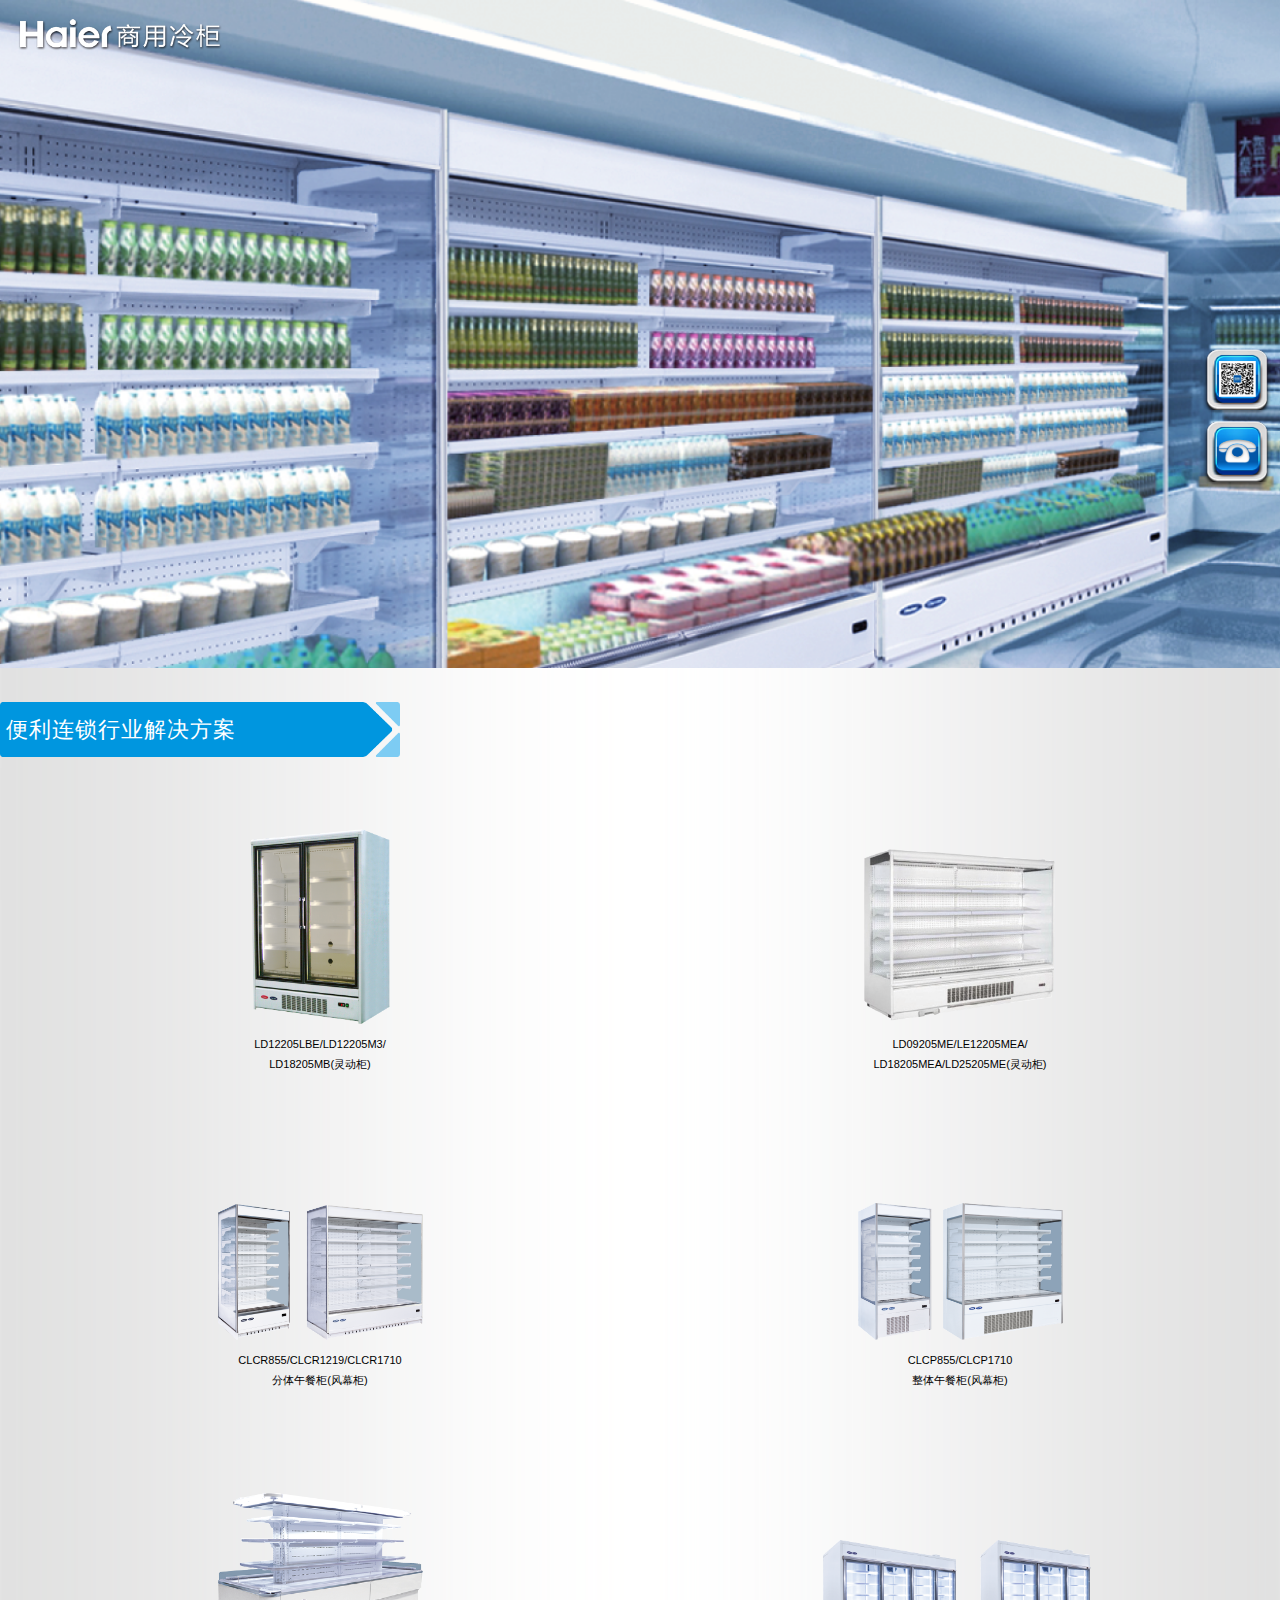
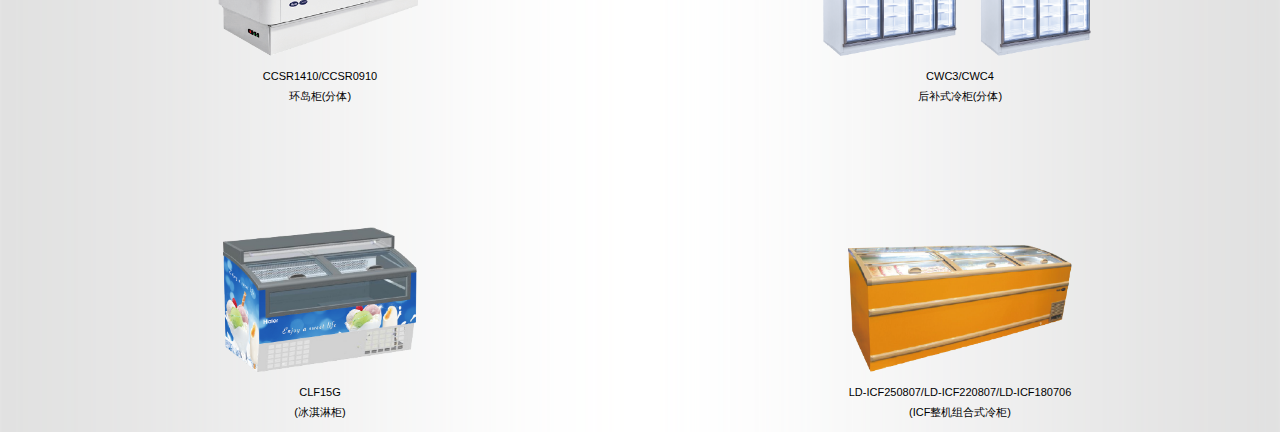
<file: convenient.html>
<!DOCTYPE html>
<html lang="en">
<head>
	<meta charset="UTF-8">
	<meta name="viewport" content="initial-scale=1.0, maximum-scale=1.0, user-scalable=no" />
	<meta content="yes" name="apple-mobile-web-app-capable">
	<meta content="black" name="apple-mobile-web-app-status-bar-style">
	<meta content="telephone=no" name="format-detection">
	<meta content="email=no" name="format-detection">
	<title>便利连锁</title>
	
	<link rel="stylesheet" href="css/normalize.css" />
	<link rel="stylesheet" href="css/productList.css">
	<style>
		.list{
			margin-top: -20px;
		}
		.list_img{
			height: 2.56rem;
		}
		
		.list li:nth-of-type(1) .list_img img{
			height:1.95rem;
		}
		.list li:nth-of-type(2) .list_img img{
			height:1.78rem;
		}
		.list li:nth-of-type(3) .list_img img{
			width: 2.05rem;
		}
		.list li:nth-of-type(4) .list_img img{
			width: 2.05rem;
		}
		.list li:nth-of-type(5) .list_img img{
			width: 2.05rem;
		}
		.list li:nth-of-type(6) .list_img img{
			height:1.16rem;
		}
		.list li:nth-of-type(7) .list_img img{
			height:1.45rem;
		}
		.list li:nth-of-type(8) .list_img img{
			height:1.27rem;
		}
	</style>
	
</head>
<body>
	<!--二级页面-->	
	<div class="container">
		<div class="swiper">
			<img class="swiperimg" src="img/便利连锁.png"/>
			<img class="listlogo" src="img/logo.png" />
		</div>
		<div class="title">
			<span>便利连锁行业解决方案</span>
			<div class="code"><img src="img/二维码.png"/></div>
			<div class="phone"><img src="img/电话.png" /></div>
		</div>
		<ul class="list">
			<li>
				<div class="list_img"><img src="img/便利连锁-1.png" /></div>
				<div class="list_name">
					<span>LD12205LBE/LD12205M3/</span>
					<span>LD18205MB(灵动柜)</span>
				</div>
			</li>
			<li>
				<div class="list_img"><img src="img/便利连锁-2.png" /></div>
				<div class="list_name">
					<span>LD09205ME/LE12205MEA/</span>
					<span>LD18205MEA/LD25205ME(灵动柜)</span>
				</div>
			</li>
			<li>
				<div class="list_img"><img src="img/便利连锁-3.png" /></div>
				<div class="list_name">
					<span>CLCR855/CLCR1219/CLCR1710</span>
					<span>分体午餐柜(风幕柜)</span>
				</div>
			</li>
			<li>
				<div class="list_img"><img src="img/便利连锁-4.png" /></div>
				<div class="list_name">
					<span>CLCP855/CLCP1710</span>
					<span>整体午餐柜(风幕柜)</span>
				</div>
			</li>
			<li>
				<div class="list_img"><img src="img/便利连锁-5.png" /></div>
				<div class="list_name">
					<span>CCSR1410/CCSR0910</span>
					<span>环岛柜(分体)</span>
				</div>
			</li>
			<li>
				<div class="list_img"><img src="img/便利连锁-6.png" /></div>
				<div class="list_name">
					<span>CWC3/CWC4</span>
					<span>后补式冷柜(分体)</span>
				</div>
			</li>
			<li>
				<div class="list_img"><img src="img/便利连锁-7.png" /></div>
				<div class="list_name">
					<span>CLF15G</span>
					<span>(冰淇淋柜)</span>
				</div>
			</li>
			<li>
				<div class="list_img"><img src="img/便利连锁-8.png" /></div>
				<div class="list_name">
					<span>LD-ICF250807/LD-ICF220807/LD-ICF180706</span>
					<!--<span>LD-ICF180706</span>-->
					<span>(ICF整机组合式冷柜)</span>
				</div>
			</li>
		</ul>
	</div>
	<!--二维码-->
	<div class="wrapper">
		<img src="img/海尔商用冷柜二维码.jpg"/>
	</div>	
</body>
<script type="text/javascript" src="js/rem.js" ></script>
<script type="text/javascript" src="js/zepto.js" ></script>
<script type="text/javascript" src="js/productList.js" ></script>
</html>
</file>
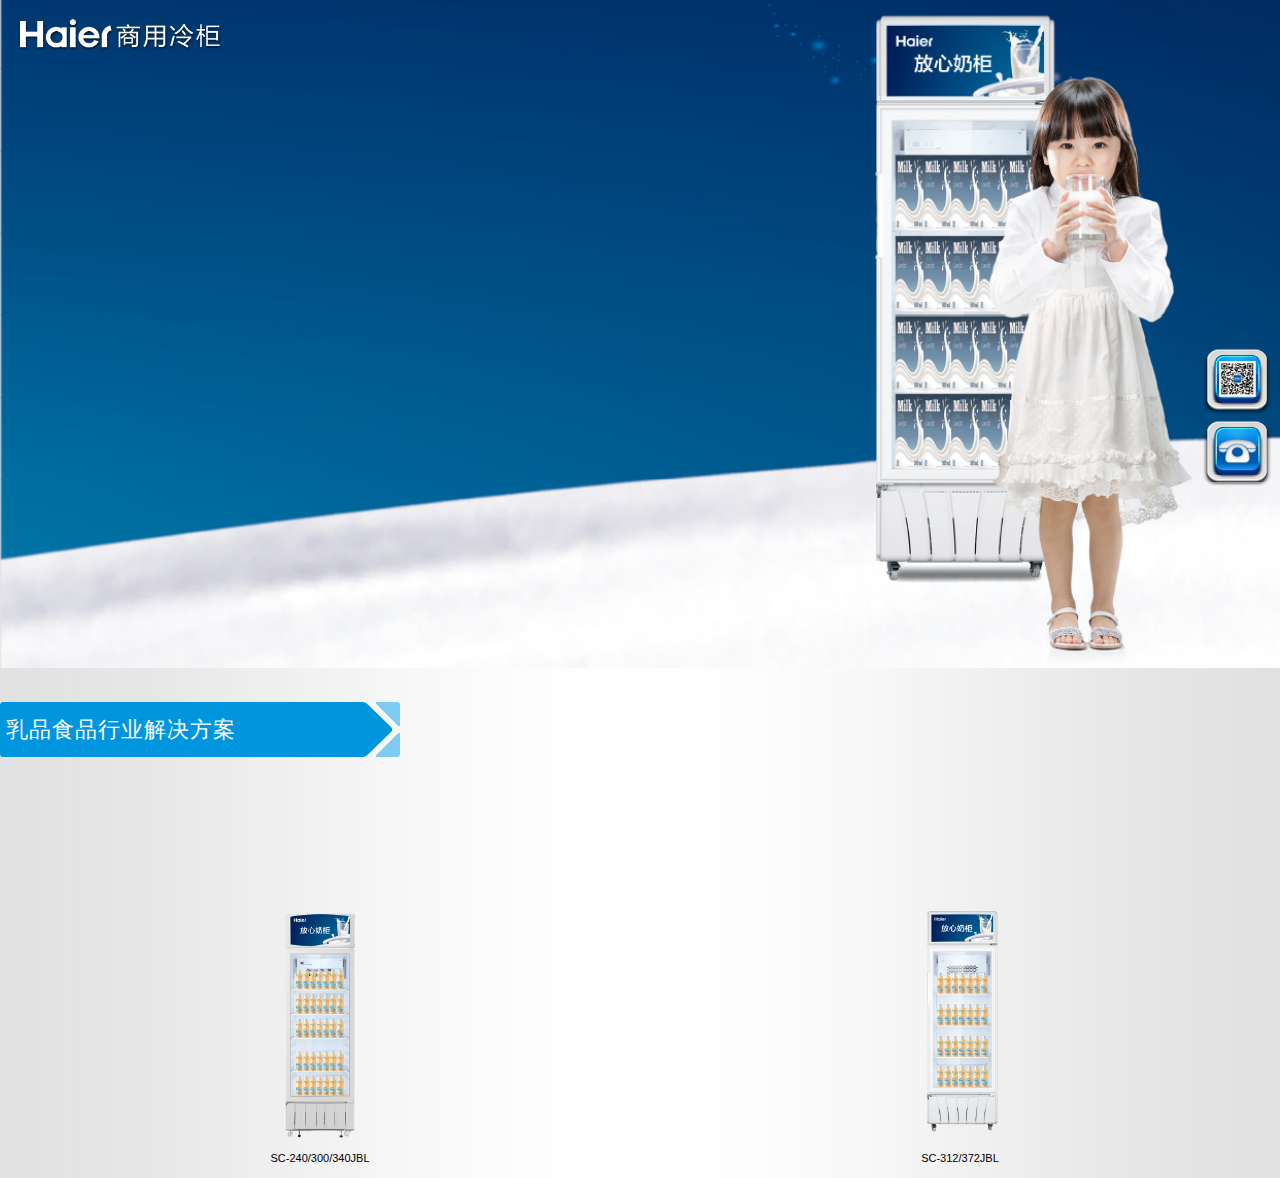
<file: dairy-products.html>
<!DOCTYPE html>
<html lang="en">
<head>
	<meta charset="UTF-8">
	<meta name="viewport" content="initial-scale=1.0, maximum-scale=1.0, user-scalable=no" />
	<meta content="yes" name="apple-mobile-web-app-capable">
	<meta content="black" name="apple-mobile-web-app-status-bar-style">
	<meta content="telephone=no" name="format-detection">
	<meta content="email=no" name="format-detection">
	<title>乳品行业</title>
	
	<link rel="stylesheet" href="css/normalize.css" />
	<link rel="stylesheet" href="css/productList.css">
	<style>

		.list_img{
			height: 3.5rem;
		}
		.list_img1 img{
			height: 2.25rem;
		}
		.list_img2 img{
			height: 2.35rem;
		}
		
	</style>
	
</head>
<body>
	<!--二级页面-->	
	<div class="container">
		<div class="infoContainer">
			<div class="swiper">
				<img class="swiperimg" src="img/乳品食品.png"/>
				<img class="listlogo" src="img/logo.png" />
			</div>
			<div class="title">
				<span>乳品食品行业解决方案</span>
				<div class="code"><img src="img/二维码.png"/></div>
				<div class="phone"><img src="img/电话.png" /></div>
			</div>
			<ul class="list">
				<li>
					<div class="list_img list_img1"><img src="img/乳品食品-1.png" /></div>
					<div class="list_name">
						<span>SC-240/300/340JBL</span>
					</div>
				</li>
				<li>
					<div class="list_img list_img2"><img src="img/乳品食品-2.png" /></div>
					<div class="list_name">
						<span>SC-312/372JBL</span>
					</div>
				</li>
				
			</ul>
			<!--<div class="cave">
				<img src="img/乳品食品-3.png" />
			</div>-->
		</div>
	</div>
	<!--二维码-->
	<div class="wrapper">
		<img src="img/海尔商用冷柜二维码.jpg"/>
	</div>	
</body>
<script type="text/javascript" src="js/rem.js" ></script>
<script type="text/javascript" src="js/zepto.js" ></script>
<script type="text/javascript" src="js/productList.js" ></script>
</html>
</file>
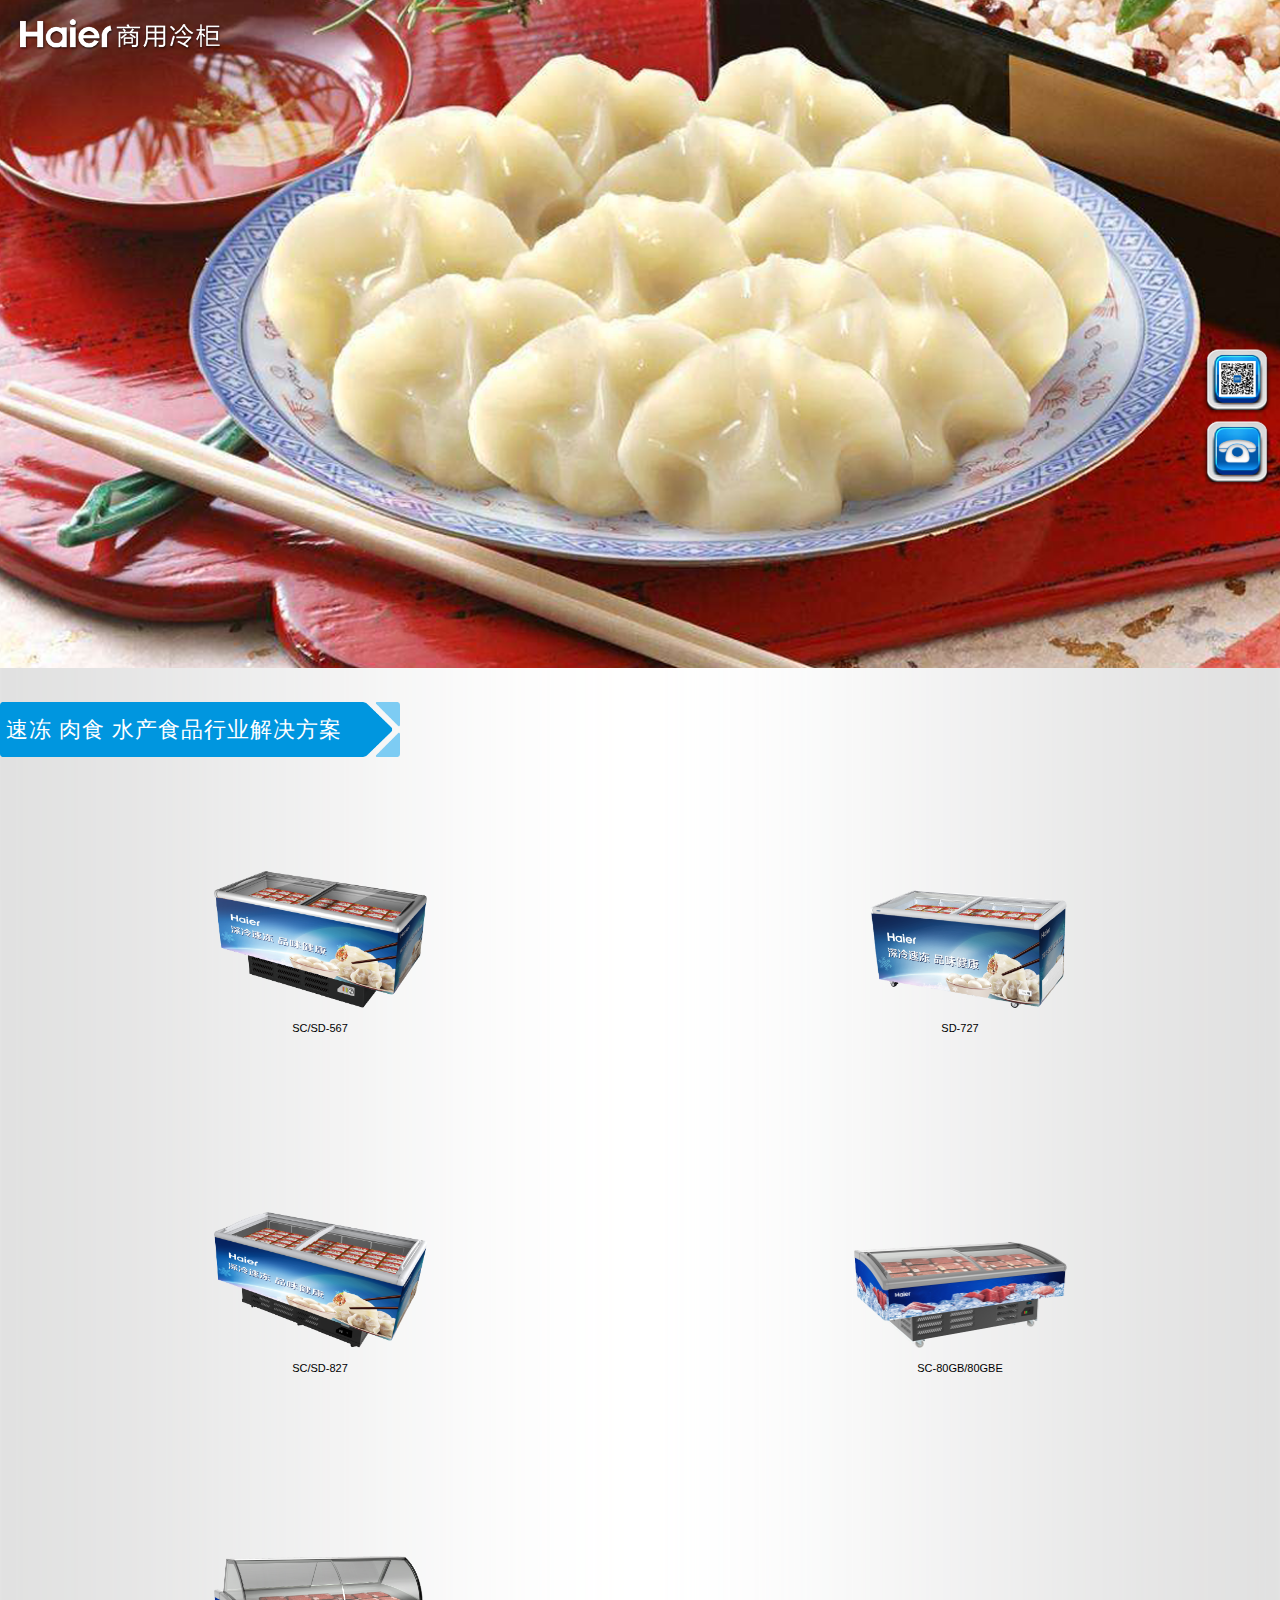
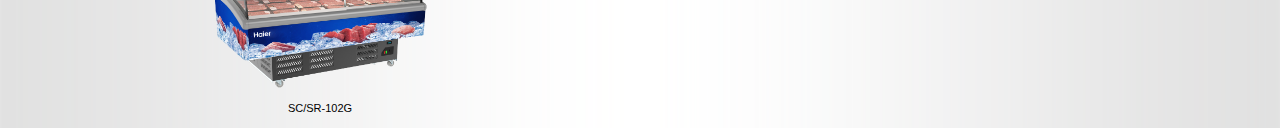
<file: deepfreeze.html>
<!DOCTYPE html>
<html lang="en">
<head>
	<meta charset="UTF-8">
	<meta name="viewport" content="initial-scale=1.0, maximum-scale=1.0, user-scalable=no" />
	<meta content="yes" name="apple-mobile-web-app-capable">
	<meta content="black" name="apple-mobile-web-app-status-bar-style">
	<meta content="telephone=no" name="format-detection">
	<meta content="email=no" name="format-detection">
	<title>速冻 肉食 水产食品</title>
	
	<link rel="stylesheet" href="css/normalize.css" />
	<link rel="stylesheet" href="css/productList.css">
	<style>
		.list{
			margin-top: -80px;
		}
		.list_img{
			height: 3rem;
		}
		.list_img img{
			width: 2.13rem;
		}
		
	</style>
	
</head>
<body>
	<!--二级页面-->	
	<div class="container">
		<div class="swiper">
			<img class="swiperimg" src="img/速冻.png"/>
			<img class="listlogo" src="img/logo.png" />
		</div>
		<div class="title">
			<span>速冻 肉食 水产食品行业解决方案</span>
			<div class="code"><img src="img/二维码.png"/></div>
			<div class="phone"><img src="img/电话.png" /></div>
		</div>
		<ul class="list">
			<li>
				<div class="list_img"><img src="img/速冻-1.png" /></div>
				<div class="list_name">
					<span>SC/SD-567</span>
				</div>
			</li>
			<li>
				<div class="list_img"><img src="img/速冻-2.png" /></div>
				<div class="list_name">
					<span>SD-727</span>
				</div>
			</li>
			<li>
				<div class="list_img"><img src="img/速冻-3.png" /></div>
				<div class="list_name">
					<span>SC/SD-827</span>
				</div>
			</li>
			<li>
				<div class="list_img"><img src="img/速冻-4.png" /></div>
				<div class="list_name">
					<span>SC-80GB/80GBE</span>
				</div>
			</li>
			<li>
				<div class="list_img"><img src="img/速冻-5.png" /></div>
				<div class="list_name">
					<span>SC/SR-102G</span>
				</div>
			</li>
		</ul>
	</div>
	<!--二维码-->
	<div class="wrapper">
		<img src="img/海尔商用冷柜二维码.jpg"/>
	</div>	
</body>
<script type="text/javascript" src="js/rem.js" ></script>
<script type="text/javascript" src="js/zepto.js" ></script>
<script type="text/javascript" src="js/productList.js" ></script>
</html>
</file>
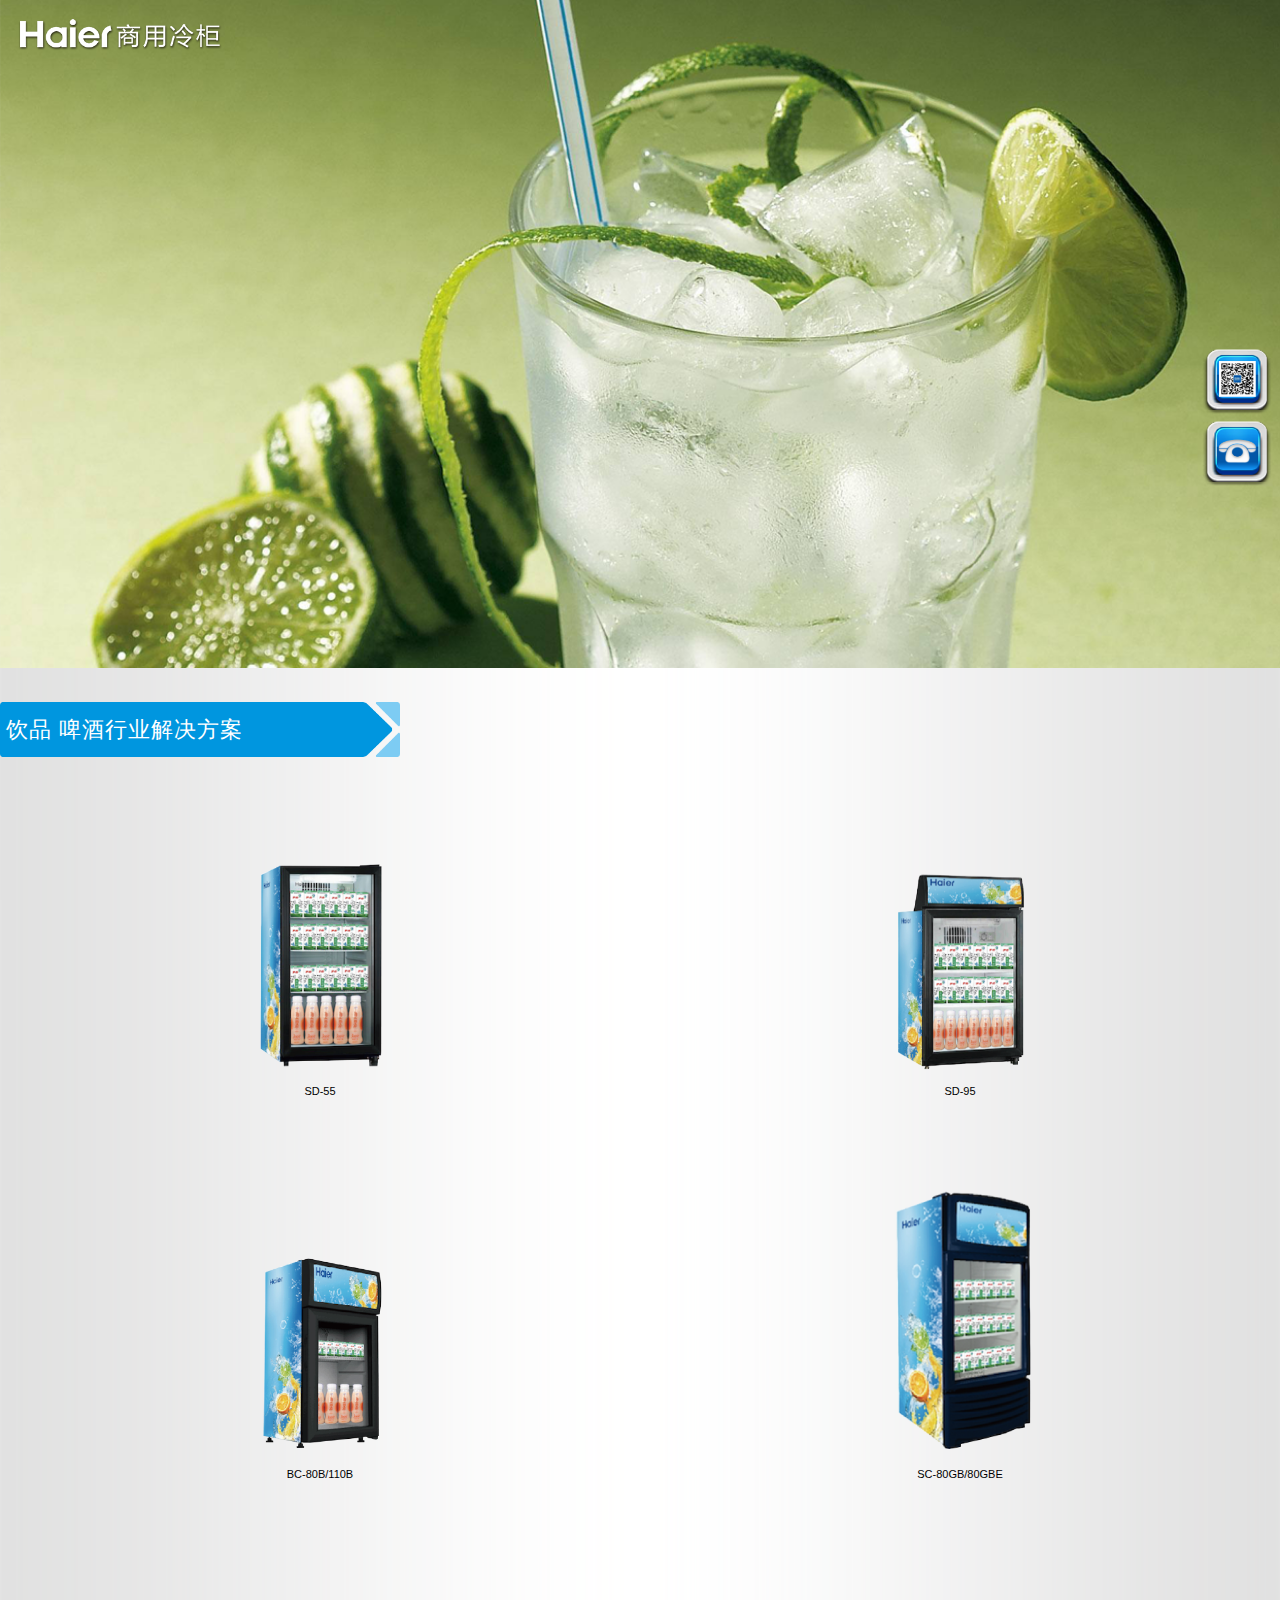
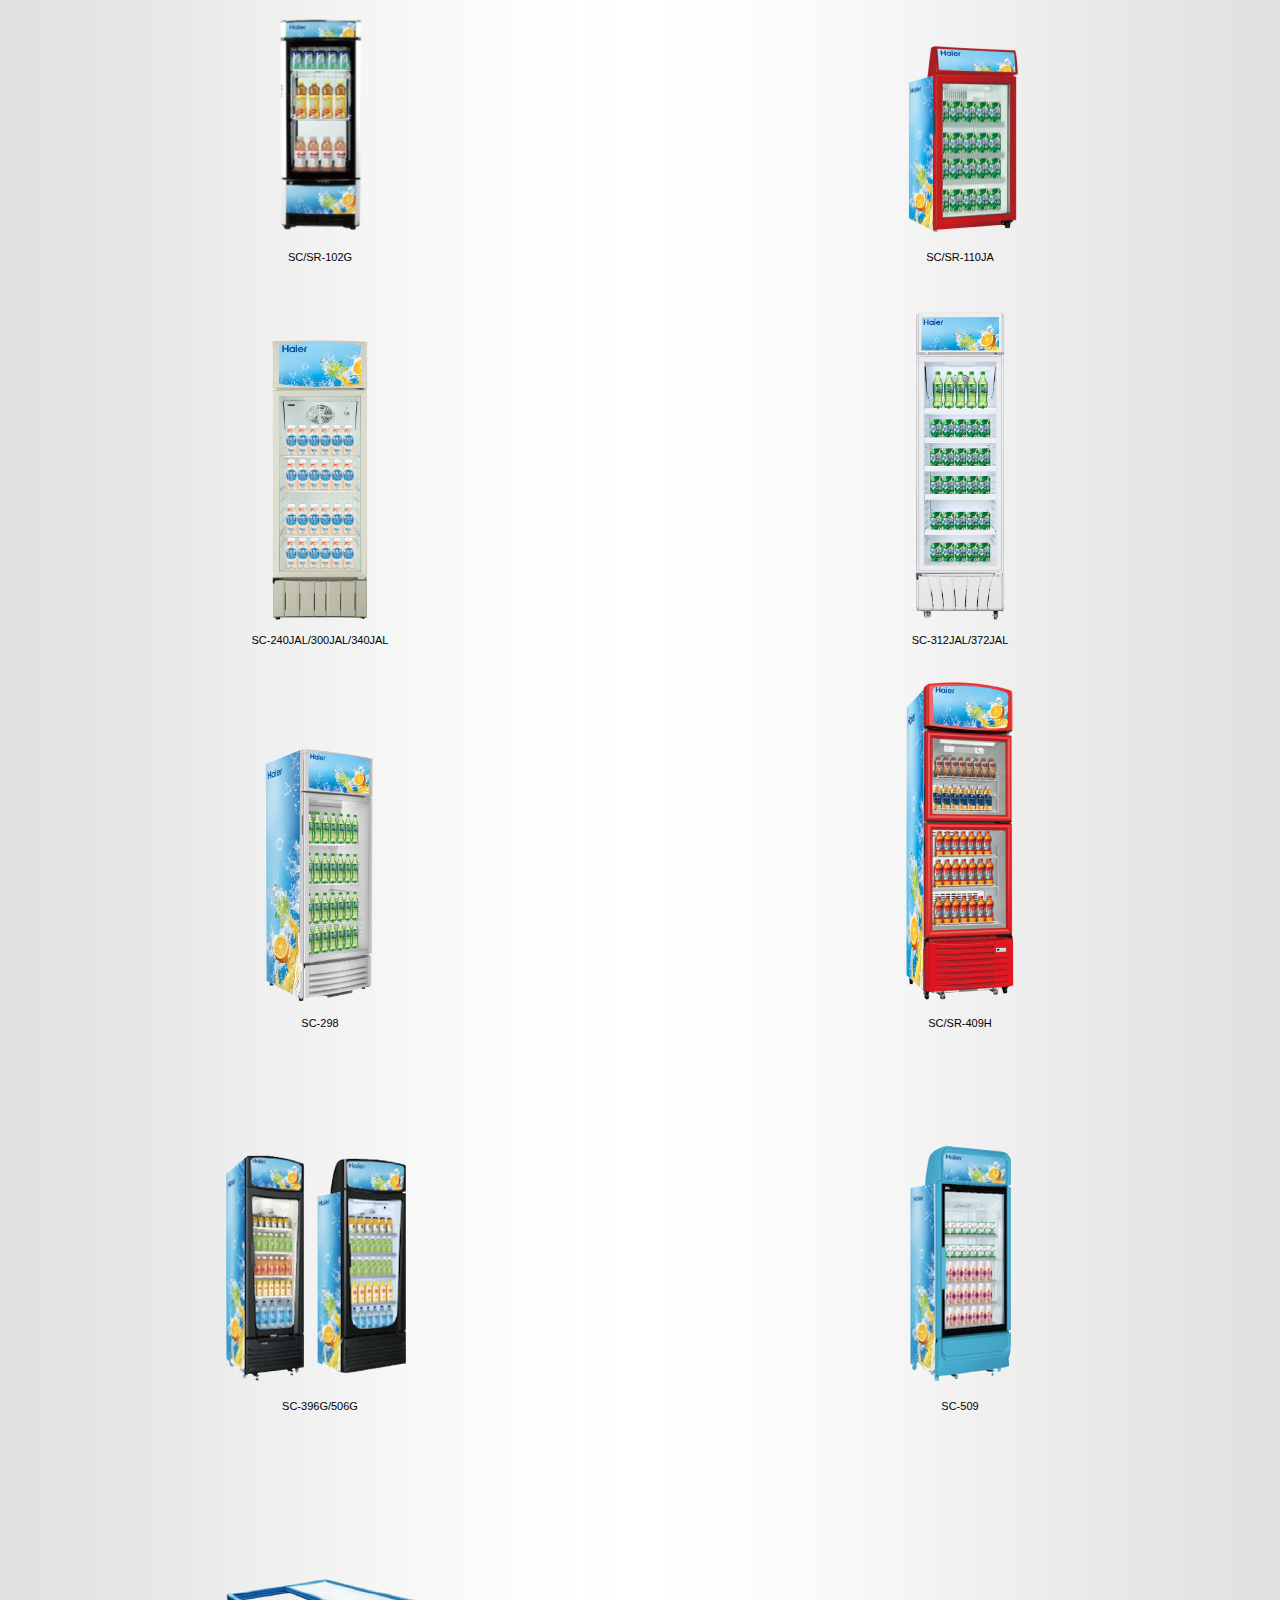
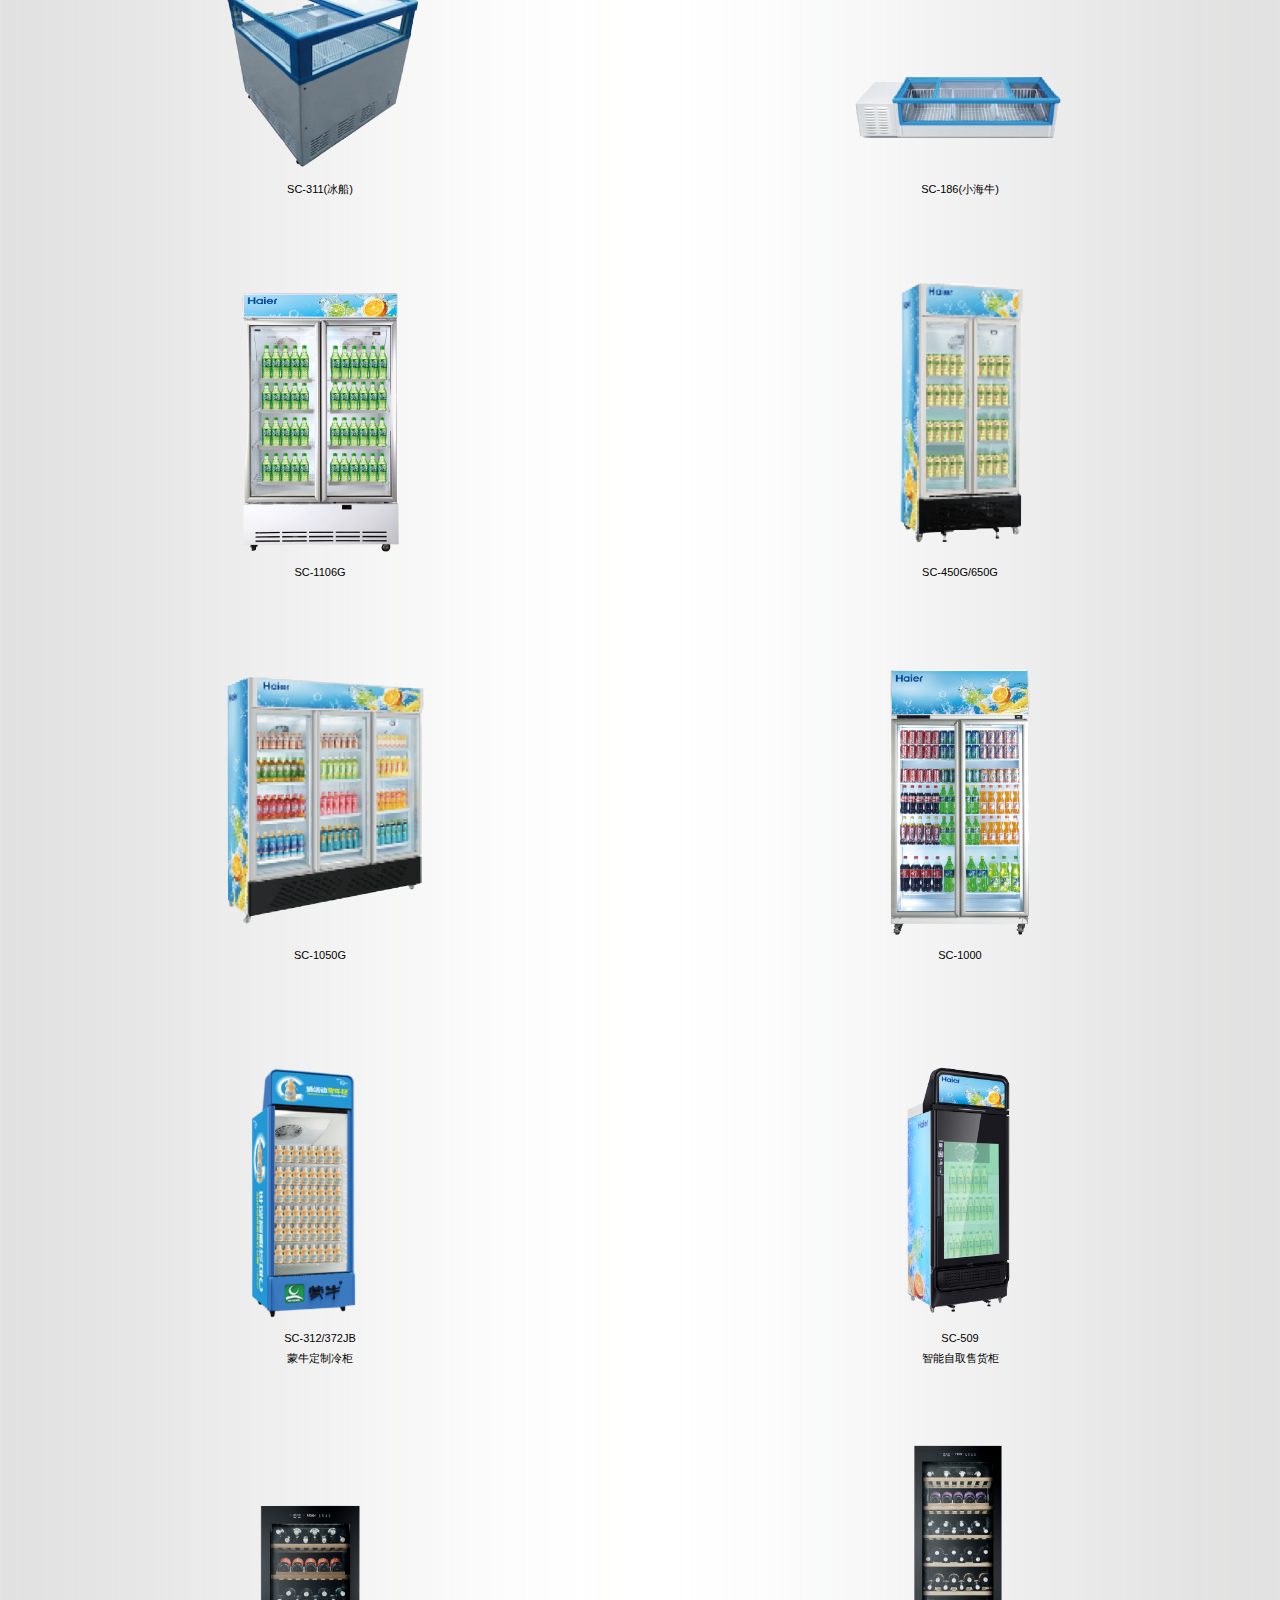
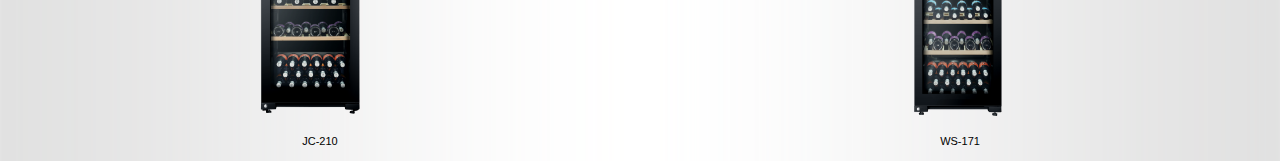
<file: drink.html>
<!DOCTYPE html>
<html lang="en">
<head>
	<meta charset="UTF-8">
	<meta name="viewport" content="initial-scale=1.0, maximum-scale=1.0, user-scalable=no" />
	<meta content="yes" name="apple-mobile-web-app-capable">
	<meta content="black" name="apple-mobile-web-app-status-bar-style">
	<meta content="telephone=no" name="format-detection">
	<meta content="email=no" name="format-detection">
	<title>饮料 啤酒行业</title>
	
	<link rel="stylesheet" href="css/normalize.css" />
	<link rel="stylesheet" href="css/productList.css">
	<style>
		.list{
			margin-top: -60px;
		}
		.list_img{
			height: 3.43rem;
		}
		.list li:nth-of-type(1) .list_img img{
			height:2.13rem;
		}
		.list li:nth-of-type(2) .list_img img{
			height:2rem;
		}
		.list li:nth-of-type(3) .list_img img{
			height:2rem;
		}
		.list li:nth-of-type(4) .list_img img{
			height: 2.67rem;
		}
		.list li:nth-of-type(5) .list_img img{
			height:2.27rem;
		}
		.list li:nth-of-type(6) .list_img img{
			height:2rem;
		}
		.list li:nth-of-type(7) .list_img img{
			height:2.8rem;
		}
		.list li:nth-of-type(8) .list_img img{
			height:3.08rem;
		}
		.list li:nth-of-type(9) .list_img img{
			height:2.56rem;
		}
		.list li:nth-of-type(10) .list_img img{
			height:3.25rem;
		}
		.list li:nth-of-type(11) .list_img img{
			height:2.38rem;
		}
		.list li:nth-of-type(12) .list_img img{
			height: 2.47rem;
		}
		.list li:nth-of-type(13) .list_img img{
			height:2.05rem;
		}
		.list li:nth-of-type(14) .list_img img{
			height:0.75rem;
			margin-bottom: 20px;
		}
		.list li:nth-of-type(15) .list_img img{
			height:2.6rem;
		}
		.list li:nth-of-type(16) .list_img img{
			height:2.75rem;
		}
		.list li:nth-of-type(17) .list_img img{
			height:2.75rem;
		}
		.list li:nth-of-type(18) .list_img img{
			height:2.65rem;
		}
		.list li:nth-of-type(19) .list_img img{
			height:2.5rem;
		}
		.list li:nth-of-type(20) .list_img img{
			height: 2.55rem;
		}
		.list li:nth-of-type(21) .list_img img{
			height:2.24rem;
		}
		.list li:nth-of-type(22) .list_img img{
			height:2.85rem;
		}
		
	</style>
	
</head>
<body>
	<!--二级页面-->	
	<div class="container">
		<div class="swiper">
			<img class="swiperimg" src="img/饮品.png"/>
			<img class="listlogo" src="img/logo.png" />
		</div>
		<div class="title">
			<span>饮品 啤酒行业解决方案</span>
			<div class="code"><img src="img/二维码.png"/></div>
			<div class="phone"><img src="img/电话.png" /></div>
		</div>
		<ul class="list">
			<li>
				<div class="list_img"><img src="img/饮品-1.png" /></div>
				<div class="list_name">
					<span>SD-55</span>
				</div>
			</li>
			<li>
				<div class="list_img"><img src="img/饮品-2.png" /></div>
				<div class="list_name">
					<span>SD-95</span>
				</div>
			</li>
			<li>
				<div class="list_img"><img src="img/饮品-3.png" /></div>
				<div class="list_name">
					<span>BC-80B/110B</span>
				</div>
			</li>
			<li>
				<div class="list_img"><img src="img/饮品-4.png" /></div>
				<div class="list_name">
					<span>SC-80GB/80GBE</span>
				</div>
			</li>
			<li>
				<div class="list_img"><img src="img/饮品-5.png" /></div>
				<div class="list_name">
					<span>SC/SR-102G</span>
				</div>
			</li>
			<li>
				<div class="list_img"><img src="img/饮品-6.png" /></div>
				<div class="list_name">
					<span>SC/SR-110JA</span>
				</div>
			</li>
			<li>
				<div class="list_img"><img src="img/饮品-7.png" /></div>
				<div class="list_name">
					<span>SC-240JAL/300JAL/340JAL</span>
				</div>
			</li>
			<li>
				<div class="list_img"><img src="img/饮品-8.png" /></div>
				<div class="list_name">
					<span>SC-312JAL/372JAL</span>
				</div>
			</li>
			<li>
				<div class="list_img"><img src="img/饮品-9.png" /></div>
				<div class="list_name">
					<span>SC-298</span>
				</div>
			</li>
			<li>
				<div class="list_img"><img src="img/饮品-10.png" /></div>
				<div class="list_name">
					<span>SC/SR-409H</span>
				</div>
			</li>
			<li>
				<div class="list_img"><img src="img/饮品-11.png" /></div>
				<div class="list_name">
					<span>SC-396G/506G</span>
				</div>
			</li>
			<li>
				<div class="list_img"><img src="img/饮品-12.png" /></div>
				<div class="list_name">
					<span>SC-509</span>
				</div>
			</li>
			<li>
				<div class="list_img"><img src="img/饮品-13.png" /></div>
				<div class="list_name">
					<span>SC-311(冰船)</span>
				</div>
			</li>
			<li>
				<div class="list_img"><img src="img/饮品-14.png" /></div>
				<div class="list_name">
					<span>SC-186(小海牛)</span>
				</div>
			</li>
			<li>
				<div class="list_img"><img src="img/饮品-15.png" /></div>
				<div class="list_name">
					<span>SC-1106G</span>
				</div>
			</li>
			<li>
				<div class="list_img"><img src="img/饮品-16.png" /></div>
				<div class="list_name">
					<span>SC-450G/650G</span>
				</div>
			</li>
			<li>
				<div class="list_img"><img src="img/饮品-17.png" /></div>
				<div class="list_name">
					<span>SC-1050G</span>
				</div>
			</li>
			<li>
				<div class="list_img"><img src="img/饮品-18.png" /></div>
				<div class="list_name">
					<span>SC-1000</span>
				</div>
			</li>
			<li>
				<div class="list_img"><img src="img/饮品-19.png" /></div>
				<div class="list_name">
					<span>SC-312/372JB</span>
					<span>蒙牛定制冷柜</span>
				</div>
			</li>
			<li>
				<div class="list_img"><img src="img/饮品-20.png" /></div>
				<div class="list_name">
					<span>SC-509</span>
					<span>智能自取售货柜</span>
				</div>
			</li>
			<li>
				<div class="list_img"><img src="img/饮品-21.png" /></div>
				<div class="list_name">
					<span>JC-210</span>
				</div>
			</li>
			<li>
				<div class="list_img"><img src="img/饮品-22.png" /></div>
				<div class="list_name">
					<span>WS-171</span>
				</div>
			</li>
			
		</ul>
	</div>
	<!--二维码-->
	<div class="wrapper">
		<img src="img/海尔商用冷柜二维码.jpg"/>
	</div>	
</body>
<script type="text/javascript" src="js/rem.js" ></script>
<script type="text/javascript" src="js/zepto.js" ></script>
<script type="text/javascript" src="js/productList.js" ></script>
</html>
</file>
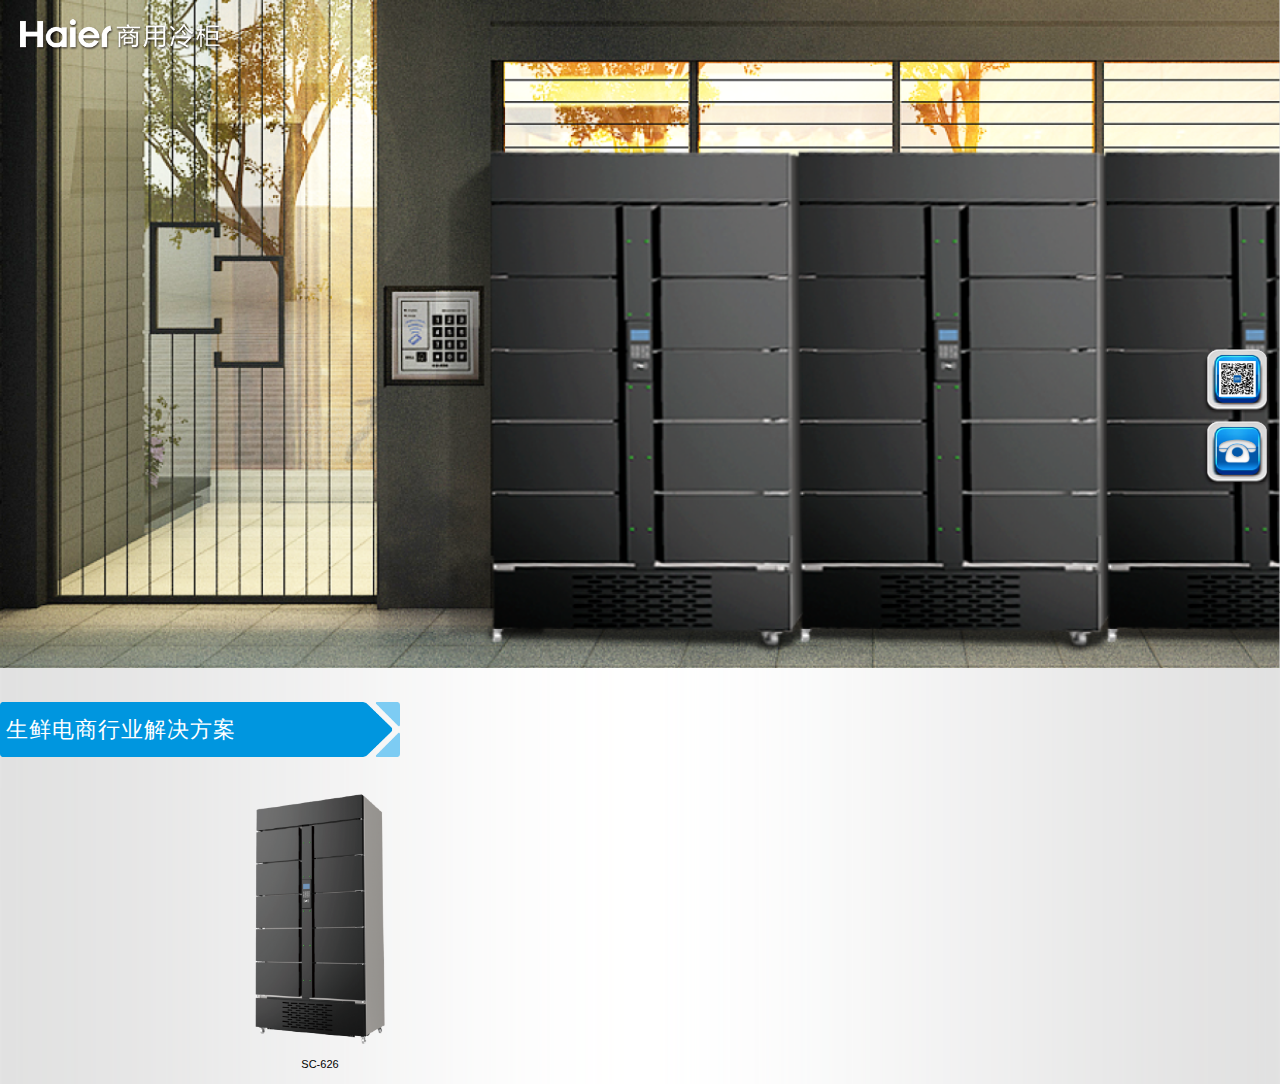
<file: fresh.html>
<!DOCTYPE html>
<html lang="en">
<head>
	<meta charset="UTF-8">
	<meta name="viewport" content="initial-scale=1.0, maximum-scale=1.0, user-scalable=no" />
	<meta content="yes" name="apple-mobile-web-app-capable">
	<meta content="black" name="apple-mobile-web-app-status-bar-style">
	<meta content="telephone=no" name="format-detection">
	<meta content="email=no" name="format-detection">
	<title>生鲜电商</title>
	
	<link rel="stylesheet" href="css/normalize.css" />
	<link rel="stylesheet" href="css/productList.css">
	<style>

		.list_img{
			height: 2.56rem;
		}
		.list_img img{
			height: 2.5rem;
		}
		
	</style>
	
</head>
<body>
	<!--二级页面-->	
	<div class="container">
		<div class="swiper">
			<img class="swiperimg" src="img/生鲜电商.png"/>
			<img class="listlogo" src="img/logo.png" />
		</div>
		<div class="title">
			<span>生鲜电商行业解决方案</span>
			<div class="code"><img src="img/二维码.png"/></div>
			<div class="phone"><img src="img/电话.png" /></div>
		</div>
		<ul class="list">
			<li>
				<div class="list_img"><img src="img/生鲜电商-1.png" /></div>
				<div class="list_name">
					<span>SC-626</span>
				</div>
			</li>
			
		</ul>
	</div>
	<!--二维码-->
	<div class="wrapper">
		<img src="img/海尔商用冷柜二维码.jpg"/>
	</div>	
</body>
<script type="text/javascript" src="js/rem.js" ></script>
<script type="text/javascript" src="js/zepto.js" ></script>
<script type="text/javascript" src="js/productList.js" ></script>
</html>
</file>
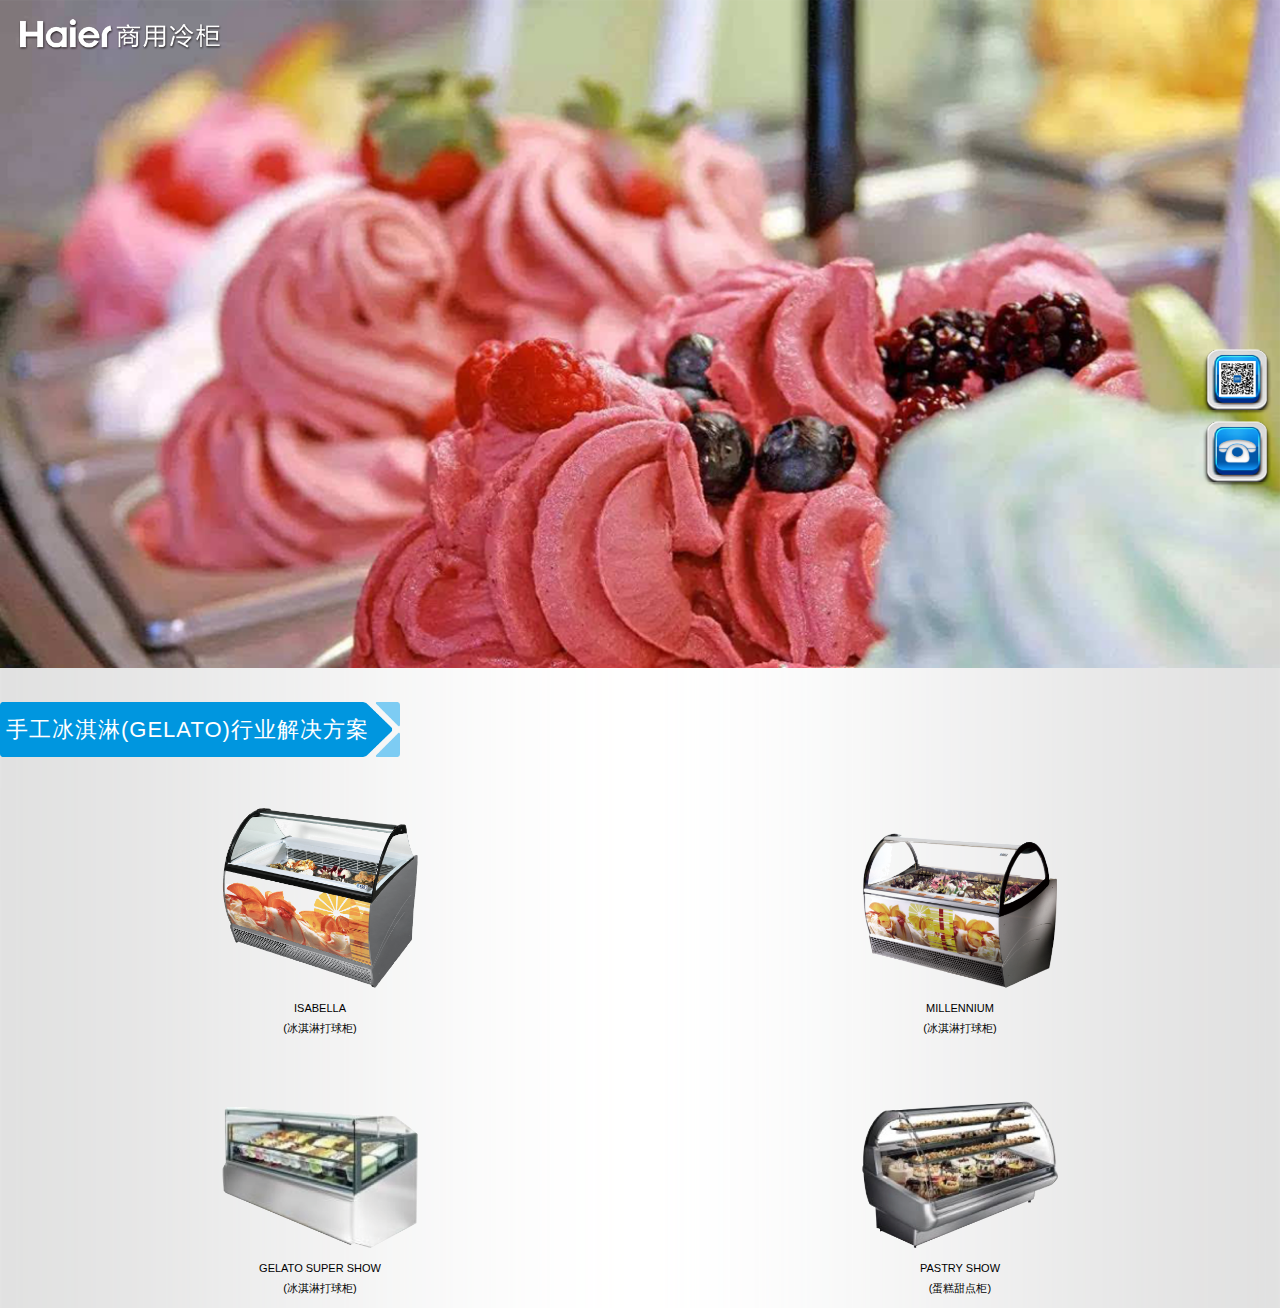
<file: handmade.html>
<!DOCTYPE html>
<html lang="en">
<head>
	<meta charset="UTF-8">
	<meta name="viewport" content="initial-scale=1.0, maximum-scale=1.0, user-scalable=no" />
	<meta content="yes" name="apple-mobile-web-app-capable">
	<meta content="black" name="apple-mobile-web-app-status-bar-style">
	<meta content="telephone=no" name="format-detection">
	<meta content="email=no" name="format-detection">
	<title>手工冰淇淋</title>
	
	<link rel="stylesheet" href="css/normalize.css" />
	<link rel="stylesheet" href="css/productList.css">
	<style>
	.list_img img{
		width: 1.96rem;
	}
	</style>
	
</head>
<body>
	<!--二级页面-->	
	<div class="container">
		<div class="swiper">
			<img class="swiperimg" src="img/手工.png"/>
			<img class="listlogo" src="img/logo.png" />
		</div>
		<div class="title">
			<span>手工冰淇淋(GELATO)行业解决方案</span>
			<div class="code"><img src="img/二维码.png"/></div>
			<div class="phone"><img src="img/电话.png" /></div>
		</div>
		<ul class="list">
			<li>
				<div class="list_img"><img src='img/手工-1.png'/></div>
				<div class="list_name">
					<span>ISABELLA</span>
					<span>(冰淇淋打球柜)</span>
				</div>
			</li>
			<li>
				<div class="list_img"><img src='img/手工-2.png'/></div>
				<div class="list_name">
					<span>MILLENNIUM</span>
					<span>(冰淇淋打球柜)</span>
				</div>
			</li>
			<li>
				<div class="list_img"><img src='img/手工-3.png'/></div>
				<div class="list_name">
					<span>GELATO SUPER SHOW</span>
					<span>(冰淇淋打球柜)</span>
				</div>
			</li>
			<li>
				<div class="list_img"><img src='img/手工-4.png'/></div>
				<div class="list_name">
					<span>PASTRY SHOW</span>
					<span>(蛋糕甜点柜)</span>
				</div>
			</li>
		</ul>
	</div>
	<!--二维码-->
	<div class="wrapper">
		<img src="img/海尔商用冷柜二维码.jpg"/>
	</div>	
</body>
<script type="text/javascript" src="js/rem.js" ></script>
<script type="text/javascript" src="js/zepto.js" ></script>
<script type="text/javascript" src="js/productList.js" ></script>
</html>
</file>
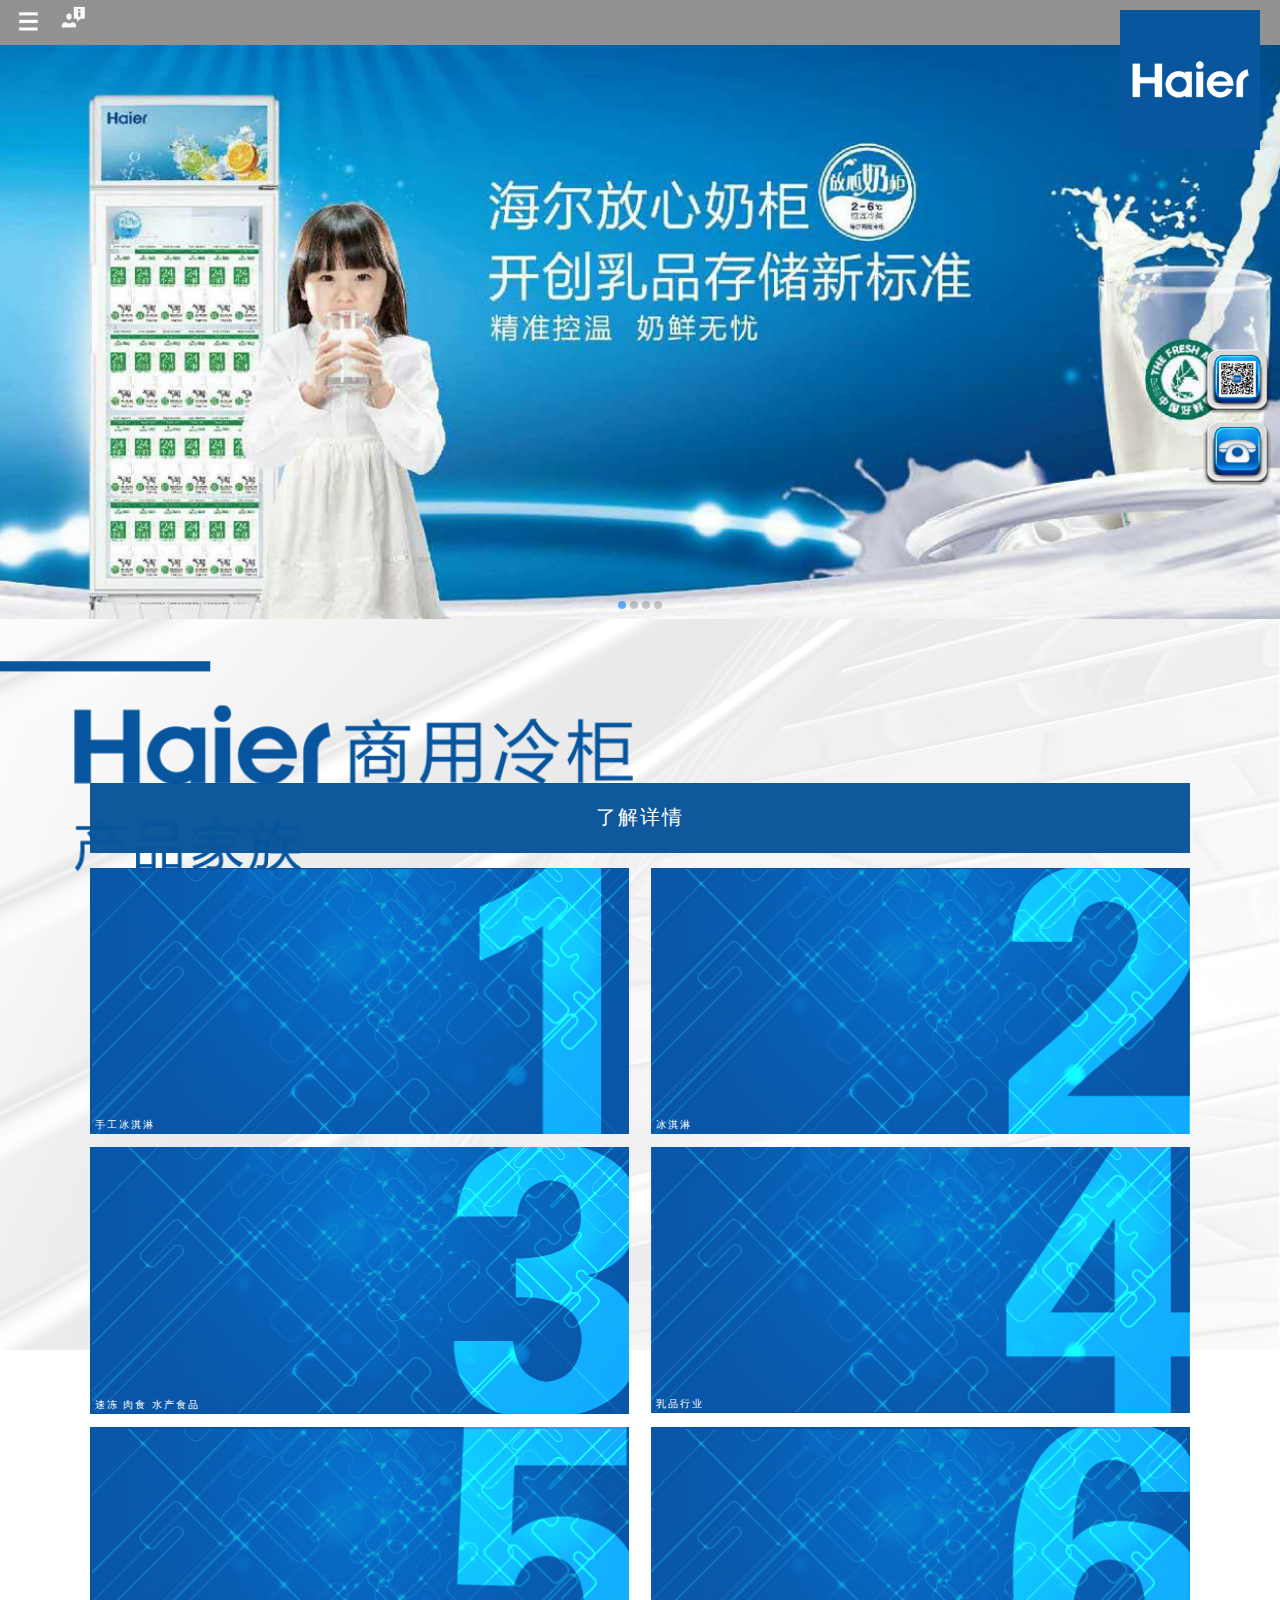
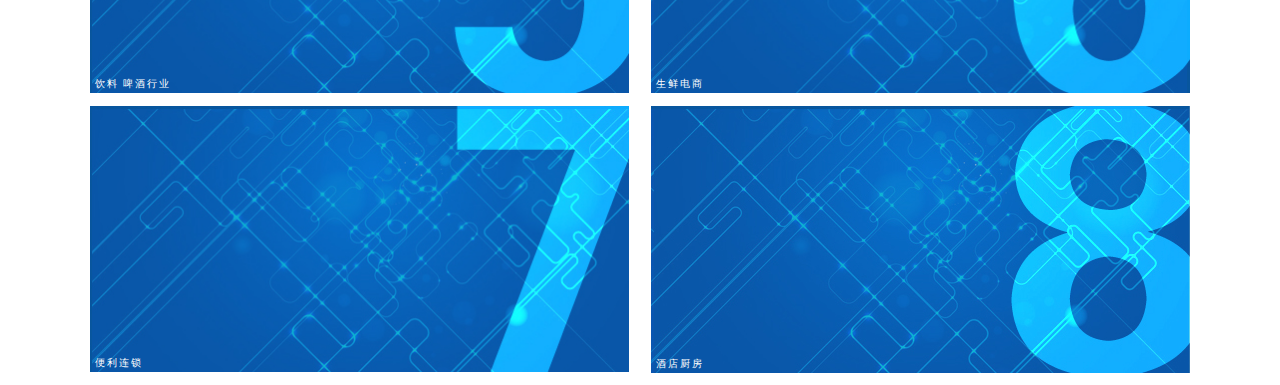
<file: home.html>
<!DOCTYPE html>
<html lang="en">
	<head>
		<meta charset="UTF-8">
		<meta name="viewport" content="initial-scale=1.0, maximum-scale=1.0, user-scalable=no" />
		<meta content="yes" name="apple-mobile-web-app-capable">
		<meta content="black" name="apple-mobile-web-app-status-bar-style">
		<meta content="telephone=no" name="format-detection">
		<meta content="email=no" name="format-detection">
		<title>海尔</title>
		
		<link rel="stylesheet" href="css/normalize.css" />
		<link rel="stylesheet" type="text/css" href="css/swiper-3.4.1.min.css"/>
		<link rel="stylesheet" href="css/haier.css">
		

	</head>
	<body>
		<!--首页-->
		<div class="container">
			<div class="bg1"></div>
			<div class="bg2"></div>
			<div class="logo"><img src="img/logo.jpg"/></div>
			<header>
				<span><img src="img/icon.png"/></span>
				<span><img src="img/icon2.png"/></span>
			</header>
			<!--轮播图-->
			<div class="swiper-container">
				<ul class="swiper-wrapper">
					
				</ul>
				<div class="swiper-pagination"></div>
			</div>
			<div class="title">
				<img src="img/title.png" />
				<div class="code"><img src="img/二维码.png"/></div>
				<div class="phone"><img src="img/电话.png" /></div>
			</div>
			<div class="btn">
				<button>了解详情</button>
			</div>
			<ul class="list">
				<li><a href="handmade.html"><img src="img/num1.png"/><span class="list_span">手工冰淇淋</span></a></li>
				<li><a href="ice-cream.html"><img src="img/num2.png"/><span class="list_span">冰淇淋</span></a></li>
				<li><a href="deepfreeze.html"><img src="img/num3.png"/><span class="list_span">速冻 肉食 水产食品</span></a></li>
				<li><a href="dairy-products.html"><img src="img/num4.png"/><span class="list_span">乳品行业</span></a></li>
				<li><a href="drink.html"><img src="img/num5.png"/><span class="list_span">饮料 啤酒行业</span></a></li>
				<li><a href="fresh.html"><img src="img/num6.png"/><span class="list_span">生鲜电商</span></a></li>
				<li><a href="convenient.html"><img src="img/num7.png"/><span class="list_span">便利连锁</span></a></li>
				<li><a href="hotel.html"><img src="img/num8.png"/><span class="list_span">酒店厨房</span></a></li>
			</ul>
		</div>
		<!--二维码-->
		<div class="wrapper">
			<img src="img/海尔商用冷柜二维码.jpg"/>
		</div>	
</body>
		
<script type="text/javascript" src="js/rem.js" ></script>
<script type="text/javascript" src="js/zepto.js" ></script>
<script type="text/javascript" src="js/swiper-3.4.1.jquery.min.js"></script>
<script type="text/javascript" src="js/haier.js" ></script>
</html>
</file>
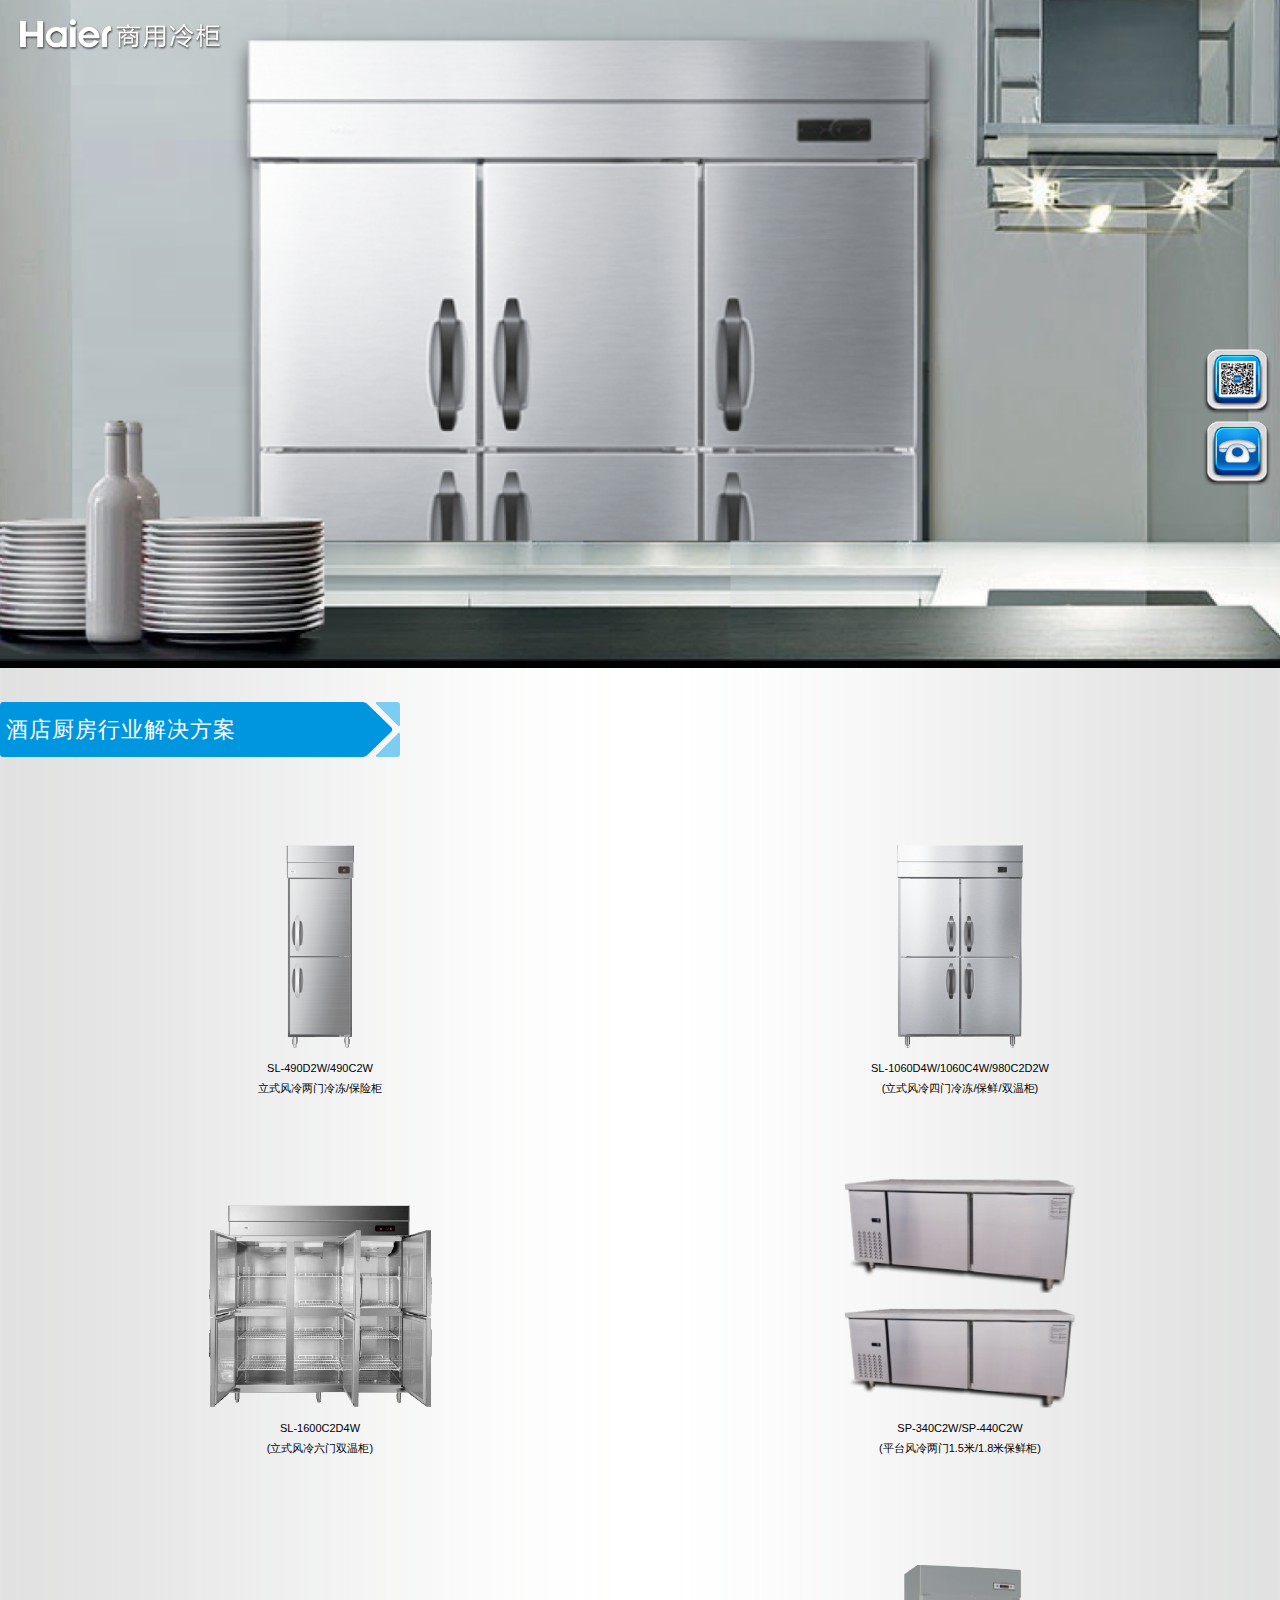
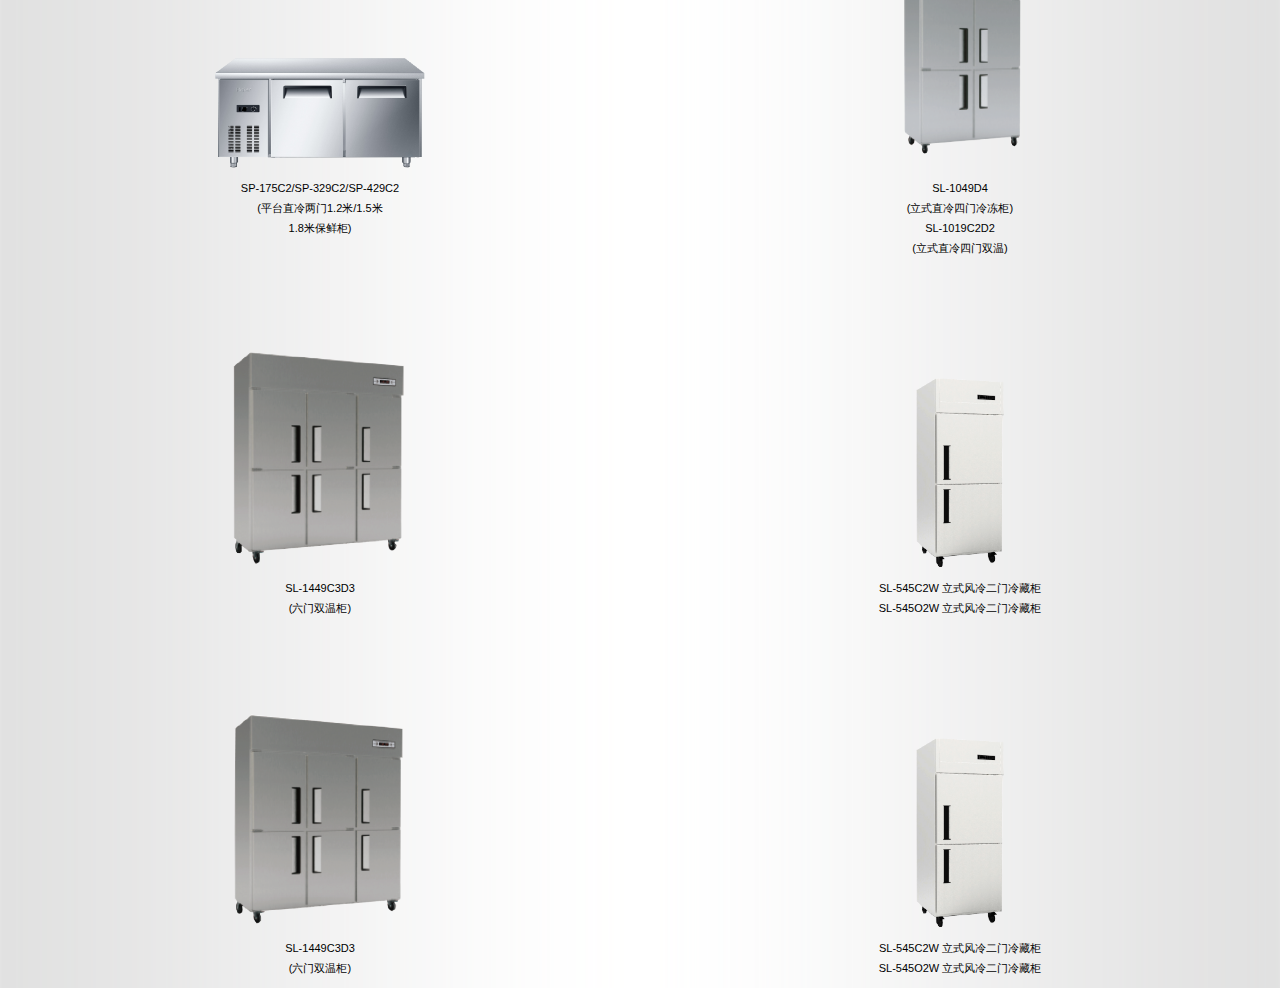
<file: hotel.html>
<!DOCTYPE html>
<html lang="en">
<head>
	<meta charset="UTF-8">
	<meta name="viewport" content="initial-scale=1.0, maximum-scale=1.0, user-scalable=no" />
	<meta content="yes" name="apple-mobile-web-app-capable">
	<meta content="black" name="apple-mobile-web-app-status-bar-style">
	<meta content="telephone=no" name="format-detection">
	<meta content="email=no" name="format-detection">
	<title>酒店厨房</title>
	
	<link rel="stylesheet" href="css/normalize.css" />
	<link rel="stylesheet" href="css/productList.css">
	<style>
		.list{
			margin-top: -40px;
		}
		.list_img{
			height: 3rem;
		}
		.list li:nth-of-type(1) .list_img img{
			height: 2.03rem;
		}
		.list li:nth-of-type(2) .list_img img{
			height: 2.03rem;
		}
		.list li:nth-of-type(3) .list_img img{
			height: 2.03rem;
		}
		.list li:nth-of-type(4) .list_img img{
			height: 2.3rem;
		}
		.list li:nth-of-type(5) .list_img img{
			height: 1.1rem;
		}
		.list li:nth-of-type(6) .list_img img{
			height: 2.03rem;
		}
		.list li:nth-of-type(7) .list_img img{
			height:2.3rem;
		}
		.list li:nth-of-type(8) .list_img img{
			height:1.9rem;
		}
		.list li:nth-of-type(9) .list_img img{
			height:2.27rem;
		}
		.list li:nth-of-type(10) .list_img img{
			height:1.9rem;
		}
	</style>
	
</head>
<body>
	<!--二级页面-->	
	<div class="container">
		<div class="swiper">
			<img class="swiperimg" src="img/酒店厨房.png"/>
			<img class="listlogo" src="img/logo.png" />
		</div>
		<div class="title">
			<span>酒店厨房行业解决方案</span>
			<div class="code"><img src="img/二维码.png"/></div>
			<div class="phone"><img src="img/电话.png" /></div>
		</div>
		<ul class="list">
			<li>
				<div class="list_img"><img src="img/酒店厨房-1.png" /></div>
				<div class="list_name">
					<span>SL-490D2W/490C2W</span>
					<span>立式风冷两门冷冻/保险柜</span>
				</div>
			</li>
			<li>
				<div class="list_img"><img src="img/酒店厨房-2.png" /></div>
				<div class="list_name">
					<span style="font-size: 11px;">SL-1060D4W/1060C4W/980C2D2W</span>
					<span>(立式风冷四门冷冻/保鲜/双温柜)</span>
				</div>
			</li>
			<li>
				<div class="list_img"><img src="img/酒店厨房-3.png" /></div>
				<div class="list_name">
					<span>SL-1600C2D4W</span>
					<span>(立式风冷六门双温柜)</span>
				</div>
			</li>
			<li>
				<div class="list_img"><img src="img/酒店厨房-4.png" /></div>
				<div class="list_name">
					<span>SP-340C2W/SP-440C2W</span>
					<span>(平台风冷两门1.5米/1.8米保鲜柜)</span>
				</div>
			</li>
			<li>
				<div class="list_img"><img src="img/酒店厨房-5.png" /></div>
				<div class="list_name">
					<span>SP-175C2/SP-329C2/SP-429C2</span>
					<span>(平台直冷两门1.2米/1.5米</span>
					<span>1.8米保鲜柜)</span>
				</div>
			</li>
			<li>
				<div class="list_img"><img src="img/酒店厨房-6.png" /></div>
				<div class="list_name">
					<span>SL-1049D4</span>
					<span>(立式直冷四门冷冻柜)</span>
					<span>SL-1019C2D2</span>
					<span>(立式直冷四门双温)</span>
				</div>
			</li>
			<li>
				<div class="list_img"><img src="img/酒店厨房-7.png" /></div>
				<div class="list_name">
					<span>SL-1449C3D3</span>
					<span>(六门双温柜)</span>
				</div>
			</li>
			<li>
				<div class="list_img"><img src="img/酒店厨房-8.png" /></div>
				<div class="list_name">
					<span>SL-545C2W 立式风冷二门冷藏柜</span>
					<span>SL-545O2W 立式风冷二门冷藏柜</span>
				</div>
			</li>
			<li>
				<div class="list_img"><img src="img/酒店厨房-9.png" /></div>
				<div class="list_name">
					<span>SL-1449C3D3</span>
					<span>(六门双温柜)</span>
				</div>
			</li>
			<li>
				<div class="list_img"><img src="img/酒店厨房-10.png" /></div>
				<div class="list_name">
					<span>SL-545C2W 立式风冷二门冷藏柜</span>
					<span>SL-545O2W 立式风冷二门冷藏柜</span>
				</div>
			</li>
		</ul>
	</div>
	<!--二维码-->
	<div class="wrapper">
		<img src="img/海尔商用冷柜二维码.jpg"/>
	</div>	
</body>
<script type="text/javascript" src="js/rem.js" ></script>
<script type="text/javascript" src="js/zepto.js" ></script>
<script type="text/javascript" src="js/productList.js" ></script>
</html>
</file>
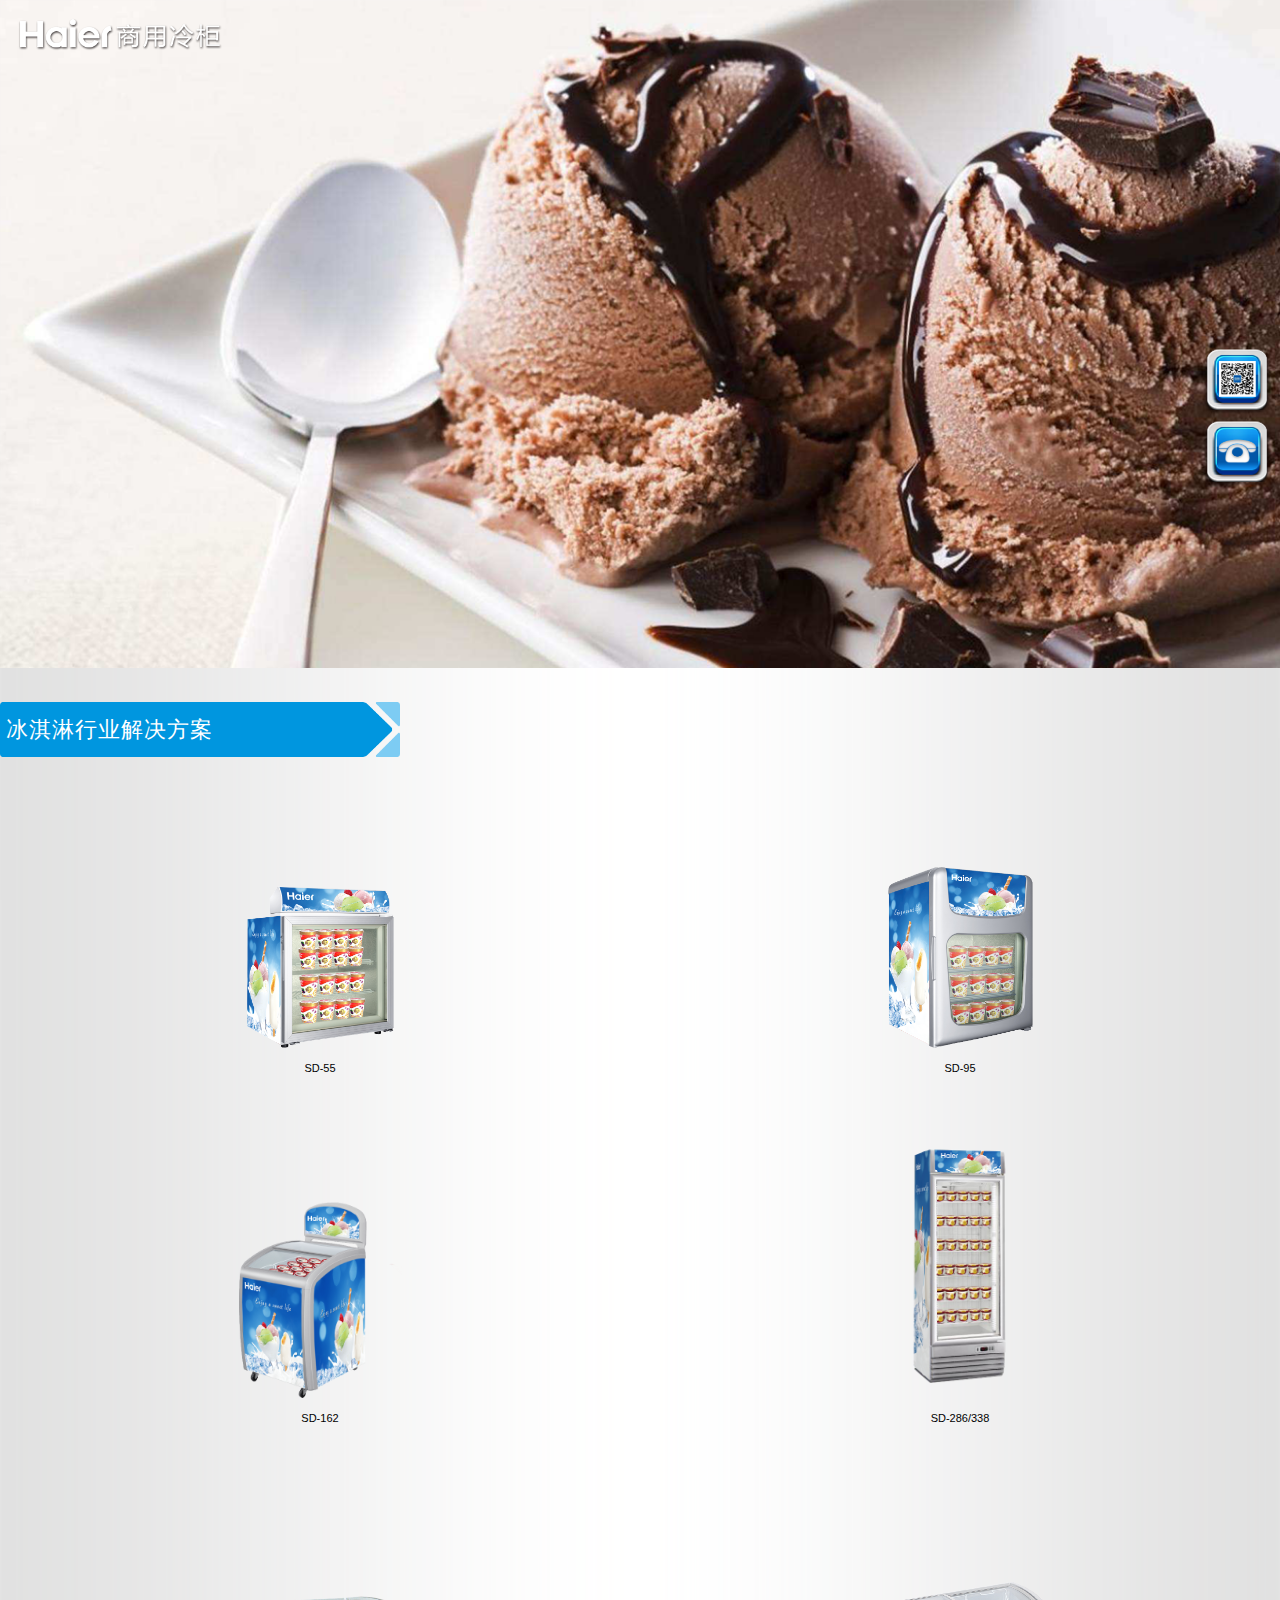
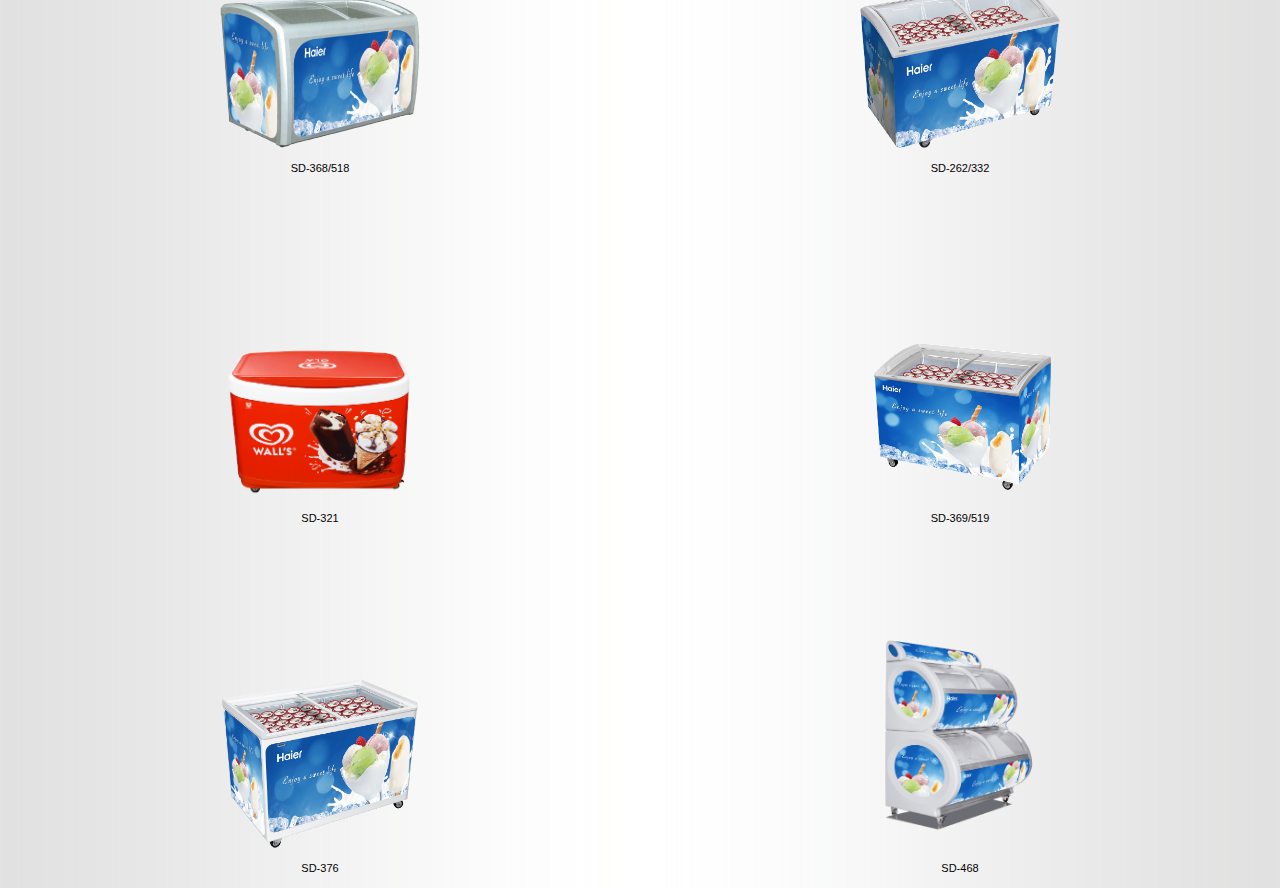
<file: ice-cream.html>
<!DOCTYPE html>
<html lang="en">
<head>
	<meta charset="UTF-8">
	<meta name="viewport" content="initial-scale=1.0, maximum-scale=1.0, user-scalable=no" />
	<meta content="yes" name="apple-mobile-web-app-capable">
	<meta content="black" name="apple-mobile-web-app-status-bar-style">
	<meta content="telephone=no" name="format-detection">
	<meta content="email=no" name="format-detection">
	<title>冰淇淋</title>
	
	<link rel="stylesheet" href="css/normalize.css" />
	<link rel="stylesheet" href="css/productList.css">
	<style>
		.list{
			margin-top: -50px;
		}
		.list_img{
			height: 3.1rem;
		}
		.list li:nth-of-type(1) .list_img img{
			width:1.47rem;
		}
		.list li:nth-of-type(2) .list_img img{
			width:1.45rem;
		}
		.list li:nth-of-type(3) .list_img img{
			width:1.63rem;
		}
		.list li:nth-of-type(4) .list_img img{
			width: 1.06rem;
		}
		.list li:nth-of-type(5) .list_img img{
			width:2rem;
		}
		.list li:nth-of-type(6) .list_img img{
			width:2rem;
		}
		.list li:nth-of-type(7) .list_img img{
			width:2.47rem;
		}
		.list li:nth-of-type(8) .list_img img{
			width:2.47rem;
		}
		.list li:nth-of-type(9) .list_img img{
			width:1.96rem;
		}
		.list li:nth-of-type(10) .list_img img{
			width:1.90rem;
		}
	</style>
	
</head>
<body>
	<!--二级页面-->	
	<div class="container">
		<div class="swiper">
			<img class="swiperimg" src="img/冰淇淋.png"/>
			<img class="listlogo" src="img/logo.png" />
		</div>
		<div class="title">
			<span>冰淇淋行业解决方案</span>
			<div class="code"><img src="img/二维码.png"/></div>
			<div class="phone"><img src="img/电话.png" /></div>
		</div>
		<ul class="list">
			<li>
				<div class="list_img"><img src="img/冰淇淋-1.png" /></div>
				<div class="list_name">
					<span>SD-55</span>
				</div>
			</li>
			<li>
				<div class="list_img"><img src="img/冰淇淋-2.png" /></div>
				<div class="list_name">
					<span>SD-95</span>
				</div>
			</li>
			<li>
				<div class="list_img"><img src="img/冰淇淋-3.png" /></div>
				<div class="list_name">
					<span>SD-162</span>
				</div>
			</li>
			<li>
				<div class="list_img"><img src="img/冰淇淋-4.png" /></div>
				<div class="list_name">
					<span>SD-286/338</span>
				</div>
			</li>
			<li>
				<div class="list_img"><img src="img/冰淇淋-5.png" /></div>
				<div class="list_name">
					<span>SD-368/518</span>
				</div>
			</li>
			<li>
				<div class="list_img"><img src="img/冰淇淋-6.png" /></div>
				<div class="list_name">
					<span>SD-262/332</span>
				</div>
			</li>
			<li>
				<div class="list_img"><img src="img/冰淇淋-7.png" /></div>
				<div class="list_name">
					<span>SD-321</span>
				</div>
			</li>
			<li>
				<div class="list_img"><img src="img/冰淇淋-8.png" /></div>
				<div class="list_name">
					<span>SD-369/519</span>
				</div>
			</li>
			<li>
				<div class="list_img"><img src="img/冰淇淋-9.png" /></div>
				<div class="list_name">
					<span>SD-376</span>
				</div>
			</li>
			<li>
				<div class="list_img"><img src="img/冰淇淋-10.png" /></div>
				<div class="list_name">
					<span>SD-468</span>
				</div>
			</li>
		</ul>
	</div>
	<!--二维码-->
	<div class="wrapper">
		<img src="img/海尔商用冷柜二维码.jpg"/>
	</div>	
</body>
<script type="text/javascript" src="js/rem.js" ></script>
<script type="text/javascript" src="js/zepto.js" ></script>
<script type="text/javascript" src="js/productList.js" ></script>
</html>
</file>
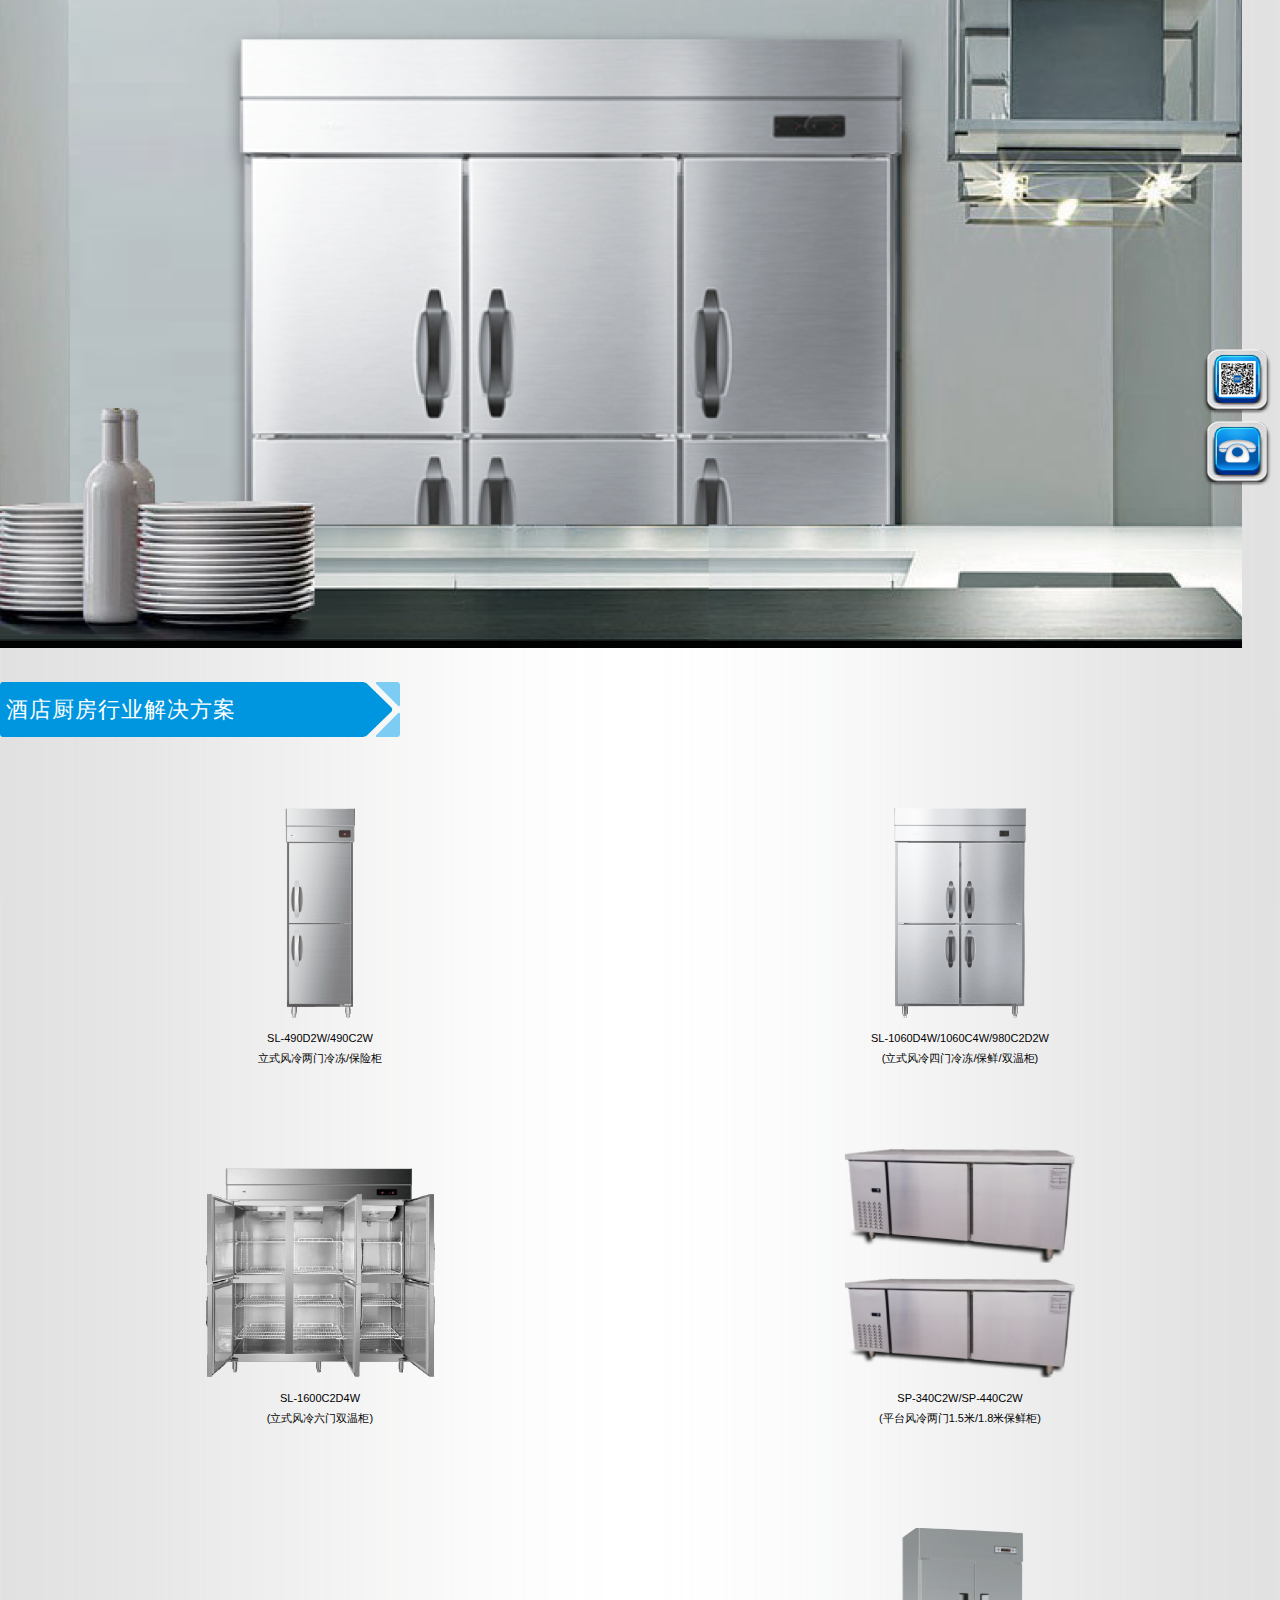
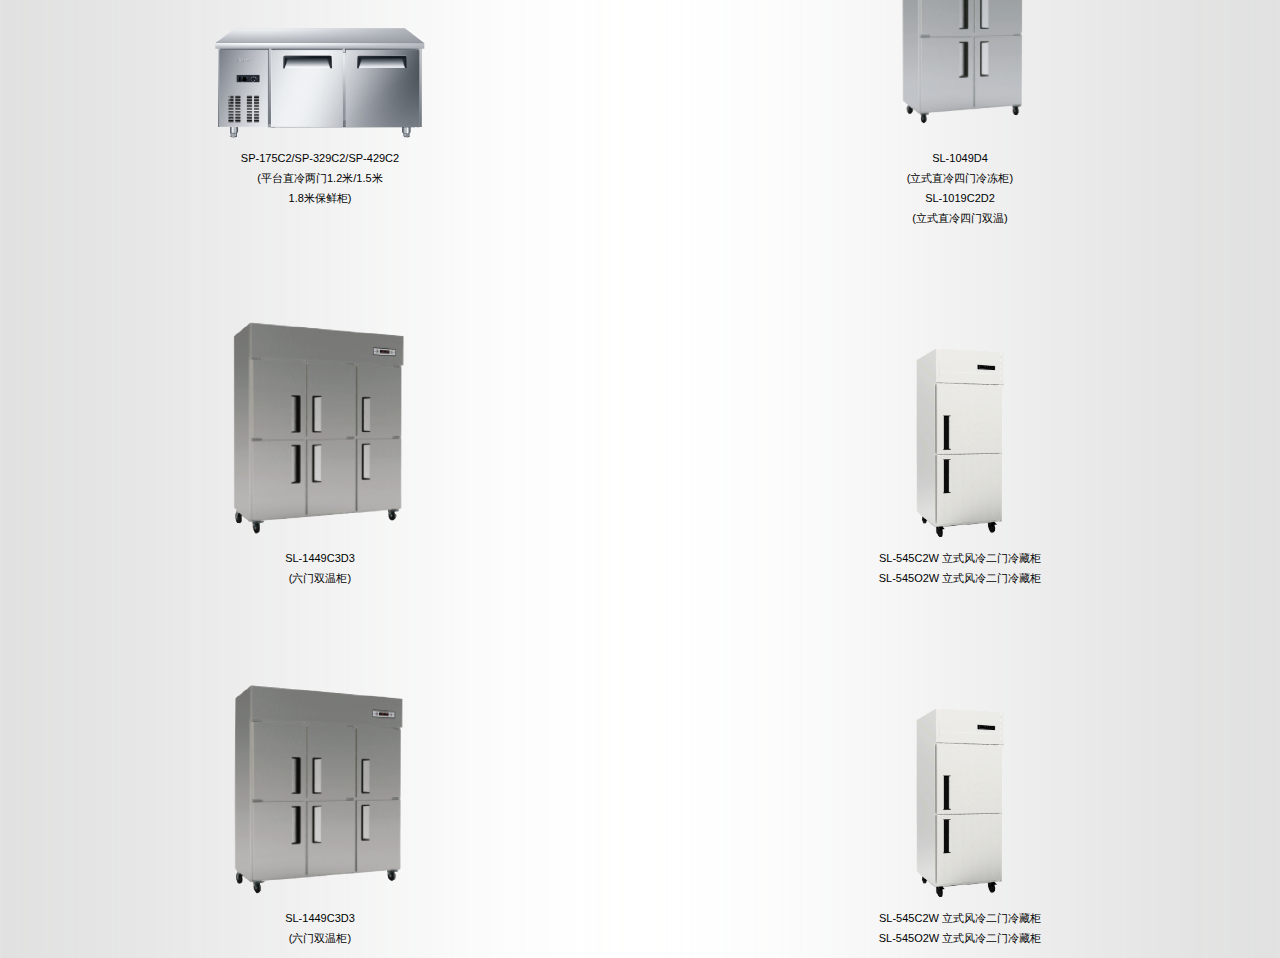
<file: new_file.html>
<!DOCTYPE html>
<html lang="en">
<head>
	<meta charset="UTF-8">
	<meta name="viewport" content="initial-scale=1.0, maximum-scale=1.0, user-scalable=no" />
	<meta content="yes" name="apple-mobile-web-app-capable">
	<meta content="black" name="apple-mobile-web-app-status-bar-style">
	<meta content="telephone=no" name="format-detection">
	<meta content="email=no" name="format-detection">
	<title>酒店厨房</title>
	
	<link rel="stylesheet" href="css/normalize.css" />
	<link rel="stylesheet" href="css/productList.css">
	<style>
		.list{
			margin-top: -50px;
		}
		.list_img{
			min-height: 3rem;
		}
		.list_img>img{
			height: 2.1rem;
		}
		
		.list li:nth-of-type(4) .list_img img{
			height: 2.3rem;
		}
		.list li:nth-of-type(5) .list_img img{
			height: 1.1rem;
		}
		.list li:nth-of-type(7) .list_img img{
			height:2.3rem;
		}
		.list li:nth-of-type(8) .list_img img{
			height:1.9rem;
		}
		.list li:nth-of-type(9) .list_img img{
			height:2.27rem;
		}
		.list li:nth-of-type(10) .list_img img{
			height:1.9rem;
		}
	</style>
	
</head>
<body>
	<!--二级页面-->	
	<div class="container">
		<div class="swiper"><img src="img/酒店厨房.png"/></div>
		<div class="title">
			<span>酒店厨房行业解决方案</span>
			<div class="code"><img src="img/二维码.png"/></div>
			<div class="phone"><img src="img/电话.png" /></div>
		</div>
		<ul class="list">
			<li>
				<div class="list_img"><img src="img/酒店厨房-1.png" /></div>
				<div class="list_name">
					<div>SL-490D2W/490C2W</div>
					<div>立式风冷两门冷冻/保险柜</div>
				</div>
			</li>
			<li>
				<div class="list_img"><img src="img/酒店厨房-2.png" /></div>
				<div class="list_name">
					<span style="font-size: 11px;">SL-1060D4W/1060C4W/980C2D2W</span>
					<span>(立式风冷四门冷冻/保鲜/双温柜)</span>
				</div>
			</li>
			<li>
				<div class="list_img"><img src="img/酒店厨房-3.png" /></div>
				<div class="list_name">
					<span>SL-1600C2D4W</span>
					<span>(立式风冷六门双温柜)</span>
				</div>
			</li>
			<li>
				<div class="list_img"><img src="img/酒店厨房-4.png" /></div>
				<div class="list_name">
					<span>SP-340C2W/SP-440C2W</span>
					<span>(平台风冷两门1.5米/1.8米保鲜柜)</span>
				</div>
			</li>
			<li>
				<div class="list_img"><img src="img/酒店厨房-5.png" /></div>
				<div class="list_name">
					<span>SP-175C2/SP-329C2/SP-429C2</span>
					<span>(平台直冷两门1.2米/1.5米</span>
					<span>1.8米保鲜柜)</span>
				</div>
			</li>
			<li>
				<div class="list_img"><img src="img/酒店厨房-6.png" /></div>
				<div class="list_name">
					<span>SL-1049D4</span>
					<span>(立式直冷四门冷冻柜)</span>
					<span>SL-1019C2D2</span>
					<span>(立式直冷四门双温)</span>
				</div>
			</li>
			<li>
				<div class="list_img"><img src="img/酒店厨房-7.png" /></div>
				<div class="list_name">
					<span>SL-1449C3D3</span>
					<span>(六门双温柜)</span>
				</div>
			</li>
			<li>
				<div class="list_img"><img src="img/酒店厨房-8.png" /></div>
				<div class="list_name">
					<span>SL-545C2W 立式风冷二门冷藏柜</span>
					<span>SL-545O2W 立式风冷二门冷藏柜</span>
				</div>
			</li>
			<li>
				<div class="list_img"><img src="img/酒店厨房-9.png" /></div>
				<div class="list_name">
					<span>SL-1449C3D3</span>
					<span>(六门双温柜)</span>
				</div>
			</li>
			<li>
				<div class="list_img"><img src="img/酒店厨房-10.png" /></div>
				<div class="list_name">
					<span>SL-545C2W 立式风冷二门冷藏柜</span>
					<span>SL-545O2W 立式风冷二门冷藏柜</span>
				</div>
			</li>
		</ul>
	</div>
	<!--二维码-->
	<div class="wrapper">
		<img src="img/海尔商用冷柜二维码.jpg"/>
	</div>	
</body>
<script type="text/javascript" src="js/rem.js" ></script>
<script type="text/javascript" src="js/zepto.js" ></script>
<script type="text/javascript" src="js/productList.js" ></script>
</html>
</file>
<file: css/productList.css>
body{
	height: 100%;	
}
*{
	box-sizing: border-box;
}
.container{
	position: absolute;
	top: 0;
	bottom: 0;
	width: 100%;
	height: 100%;
	margin: auto;	
	font-size: 12px;
	background: url(../img/bg.png) repeat-y;
	background-size: 100% ;
}
.infoContainer{
	background: url(../img/bg.png) repeat-y;
	background-size: 100% 100%;
}
/*大图*/
.swiper{
	width: 100%;
}
.swiperimg{
	width: 100%;
}
.listlogo{
	position: absolute;
	top: 0;
	width: 2.4rem;
	left: 0
}
.title{
	height: 1.16rem;
	background: url(../img/蓝条.png) no-repeat 0 0.3rem;
	background-size: 4rem 0.55rem;
	color: #FFFFFF;
	line-height: 1.16rem;
	padding-left: 6px;
	font-size: 0.22rem;
	letter-spacing:0.01rem;
	position: relative;
}
.phone,.code{
	position: fixed;
	top: 38%;
	z-index: 100;
	width: 0.7rem;
	height: 0.72rem;
	right: 8px
}
.phone{
	top: 46%
}
.phone img{
	width: 100%;
	height: 100%;
}
.code img{
	width: 100%;
	height: 100%;
}
/*列表*/
.list{
	padding: 0;
	margin: 0;
	list-style: none;
	display: flex;
	width: 100%;
	flex-wrap: wrap;
	background: url(../img/bg.png) repeat-y;
	background-size: 100% ;
}
.list li{
	width:50%;
	float: left;
	display: flex;
	flex-direction: column;
	/*justify-content: center;*/
	align-items: center;
	margin-bottom: 10px;
	/*height: 3.23rem;*/
}
.list_img{
	width: 100%;
	display: flex;
    justify-content: space-around;
    align-items:flex-end; 
	height: 2rem;
}

.list_name{
	display: flex;
	flex-direction: column;
	flex: 1;
	text-align: center;
	margin-top: 10px;
	line-height: 20px;
	font-size: 11px;
	word-wrap:break-word;
	word-break:break-all;
	/*padding: 0 10px;*/
}
/*二维码*/
.wrapper{
	display: none;
	position: absolute;
	width: 100%;
	height: 100%;
	background: rgba(0,0,0,0.3);
	z-index: 999;
	top: 0;
	left: 0;

}
.wrapper img{
	width: 60%;
	position: absolute;
	top: 50%;
	left: 50%;
	margin-left: -30%;
	margin-top: -30%;
}
/*乳品部分表格*/
.cave {
	width: 100%;
	padding-top: 40px;
	background: url(../img/bg.png) repeat-y;
	background-size: 100% ;
}
.cave img{
	width: 74%;
	margin-left: 13%;
}
</file>
<file: css/haier.css>
body{
	height: 100%;	
}
*{
	box-sizing: border-box;
}

.container{
	width: 100%;
	height: 100%;
	margin: auto;	
	font-size: 12px;
	overflow: hidden;
}
.bg1{
	width: 100%;
	height: 13.5rem;
	/*height: 100%;*/
	background: url(../img/background.png);
	background-size: 100% 100%;	
	
	position: absolute;
	z-index: -100;
	top: 0;
	left: 0;
}
.bg2{
	width: 100%;
	height: 13.5rem;
	background: #FFFFFF;
	position: absolute;
	z-index: -50;
	top: 0;
	left: 0;
	opacity: 0.9;
}

.logo{
	width: 1.4rem;
	height: 1.4rem;
	position: absolute;
	z-index: 2;
	right: 20px;
	top: 10px;
}
.logo img{
	
	width: 100%;
	height: 100%;
}
header{
	width: 100%;
	height: 45px;
	background: #929292;
	padding-left: 10px;
}
header span{
	display: inline-block;
	height: 100%;
}
header span img{
	height: 100%;
}
/*轮播图*/	
.swiper-slide{
	width: 100%;
	/*height: 3.55rem;*/
	/*height: auto;*/
}
.swiper-slide img{
	width: 100%;
	/*height: 100%;*/
}

.title{
	width: 100%;
	height: 1.6rem;
	position: relative;
}
.title img{
	
	width: 100%;
}
.phone,.code{
	position: fixed;
	top: 38%;
	z-index: 100;
	width: 0.7rem;
	height: 0.72rem;
	right: 8px
}
.phone{
	top: 46%
}

.phone img{
	width: 100%;
	height: 100%;
}
.code img{
	width: 100%;
	height: 100%;
}
/*二维码*/
.wrapper{
	display: none;
	position: absolute;
	width: 100%;
	height: 100%;
	background: rgba(0,0,0,0.3);
	z-index: 999;
	top: 0;
	left: 0;

}
.wrapper img{
	width: 60%;
	position: absolute;
	top: 50%;
	left: 50%;
	margin-left: -30%;
	margin-top: -30%;
}
.btn{
	width: 100%;
	height: 0.7rem;
	
}
.btn button{
	border: 0;
	background: #0F589C;
	color: #FFFFFF;
	text-align: center;
	width: 86%;
	height: 100%;
	line-height: 0.65rem;
	margin-left: 7%;
	font-size: 20px;
	letter-spacing: 2px;
	
}
.list{
	margin-top: 15px;
	width: 86%;
	margin-left: 7%;
	height: 7rem;
	
	/*display: flex;*/
}
.list li{
	width: 49%;
	float: left;
	margin-right: 2%;
	margin-bottom: -5px;
	/*justify-content: space-between;*/
}
.list li:nth-of-type(2){
	margin-right: 0;
}
.list li:nth-of-type(4){
	margin-right: 0;
}
.list li:nth-of-type(6){
	margin-right: 0;
}
.list li:nth-of-type(8){
	margin-right: 0;
}
.list li a{
	display: inline-block;
	/*position: relative;*/
}
.list li a img{
	width: 100%;
}
.list_span{
	position: relative;
	display: inline-block;
	top: -20px;
	left: 5px;
	letter-spacing: 2px;
	color: #FFFFFF;
	font-size: 10px;
}


.detail{
	display: inline-block;
	font-size: 16px;
	
	width: 100%;
	text-align: center;
	margin-top: 50px;
}
</file>
